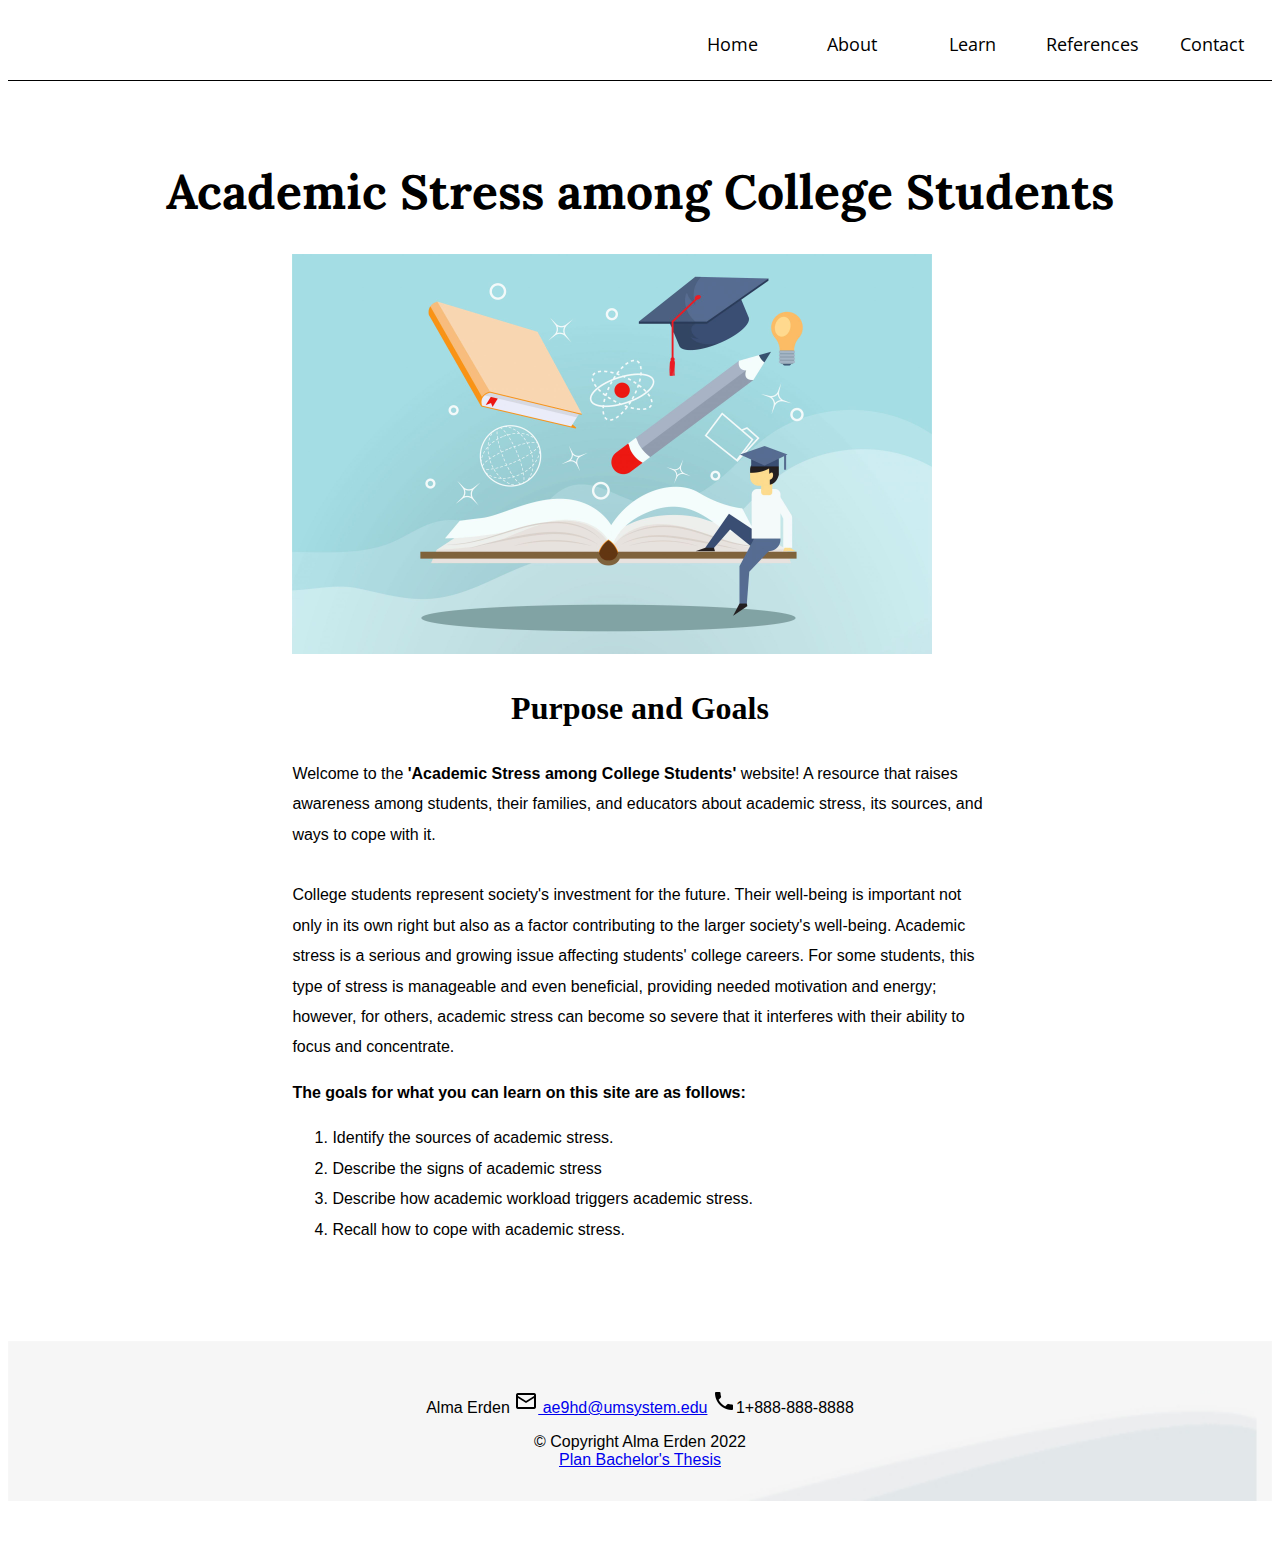
<file: islt_7355/index.html>
<!DOCTYPE html>
<html lang="en-US">
<head>
<!--Title: Home Page
Author: Alma Erden
School: University of Missouri
Developed: 3 July 2022
Use: This is the index.html page for the Educational website 
I am developing as the final project of the IS_LT 7355 Web design & Development course.
Tested: 3 July 2022; Passed on Chrome and Edge
Validation: No issues were found on the validators-->

        <link rel="stylesheet"  type="text/css" href="style.css">
        <link rel="stylesheet"   type="text/css"  href="nav.css">
        <meta name="viewport" content="width=device-width, initial-scale=1.0">
        <meta charset="utf-8">

    <!--Favicon-->
<link rel="shortcut icon" type="image/x-icon" href="favicon.ico">
<!--Font Family-->
<link rel="preconnect" href="https://fonts.googleapis.com">
<link rel="preconnect"  type="text/css" href="https://fonts.gstatic.com" crossorigin>
<link
 href="https://fonts.googleapis.com/css2?family=Lora:ital,wght@0,500;0,600;0,700;1,400;1,500&family=Open+Sans:ital,wght@0,300;0,400;0,800;1,300;1,400&display=swap"
        rel="stylesheet">
<link
    href="https://fonts.googleapis.com/css2?family=Lato:ital,wght@0,100;0,300;0,400;1,100;1,300;1,900&display=swap"
        rel="stylesheet">

<title>Home</title>


</head>
<body>
    <div id="navwrap">
        <nav id="navcontainer">
            <label id="hamburger">&#9776;</label>
            <ul>
                <li class="active"> <a href="index.html">Home</a></li>
                <li> <a href="about.html">About</a></li>
                <li> <a href="learn.html">Learn</a>
                    <ul class="mobilehide">
                        <li><a href="#learn1">Signs</a><li>
                        <li><a href="#learn2">Sources</a></li>
                        <li><a href="#learn3">Coping</a></li>
                    </ul>
                </li>
                <li> <a href="references.html">References</a></li>
                <li> <a href="contact.html">Contact</a></li>
            </ul>
        </nav>
        </div>
            

    <header id="homeheader">
        <h1>Academic Stress among College Students</h1>
    </header>

    <main >
    <div id="homemain">

        <div class="homecontent">
            <img class="purposeimage" src="purpose.jpg" width="92%" height="auto" alt="Purpose image">

        <h3 class="purposeheading3">Purpose and Goals</h3>
        <p id="welcomeparagraph">Welcome to the <strong>'Academic Stress among College Students' </strong>website!
            A resource that raises awareness among students, their families, and educators
            about academic stress, its sources, and ways to cope with it.
            <br>
            <br> 
            College students represent society's investment for the future. Their well-being
            is important not only in its own right but also as a factor contributing
           to the larger society's well-being. Academic stress is a serious and growing issue
            affecting students' college careers. For some students, this type of stress is manageable
            and even beneficial, providing needed motivation and energy; however, for others,
            academic stress can become so severe that it interferes with their ability to focus
             and concentrate.</p>
        
        <h4 class="heading4goals">The goals for what you can learn on this site are as follows:</h4>
    
        <ol class="goalsol">
            <li>Identify the sources of academic stress.</li>
            <li>Describe the signs of academic stress</li>
            <li>Describe how academic workload triggers academic stress.</li>
            <li>Recall how to cope with academic stress.</li>
        </ol>
        </div>
    </div>
    </main>


    
 <footer>
     <div class="foot">
        <p> Alma Erden <img src="images/email-icon.png" alt="email icon" id="emailicon"><a href="emailto:ae9hd@umsytem.edu">  ae9hd@umsystem.edu</a>   
            <img src="images/phone-icon.png" alt="images/phone-icon" id="phone">1+888-888-8888 </p></div>
    
            <div>&copy;  Copyright Alma Erden 2022</div>   
            
            <a href='https://bachelorthesiswritingservice.com/'>Plan Bachelor's Thesis</a> <script type='text/javascript' src='https://www.freevisitorcounters.com/auth.php?id=80b8dd6a3fcb7092d4dfb1fd28cb9836e1385ad9'></script>
            <script type="text/javascript" src="https://www.freevisitorcounters.com/en/home/counter/956010/t/5"></script> 
 </footer>
</body>
</html>
</file>
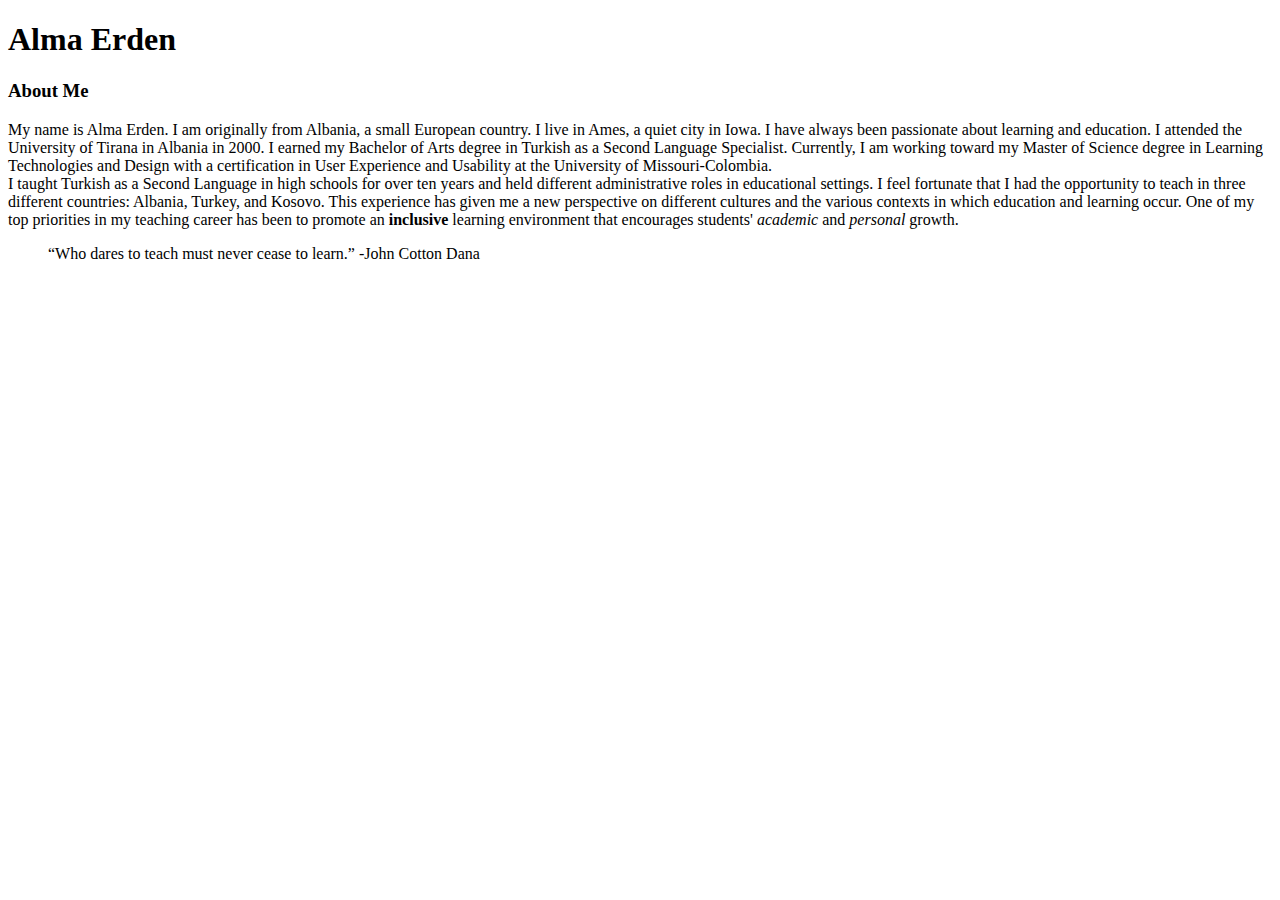
<file: islt_7355/about.codding buddies.html>
<!DOCTYPE html>

<html lang="en-US">
<head>
    <!--Title: About Me Page
        Use: Adding text to About page
        Author: Alma Erden
        School: University of Missouri
        Developed: 14 June 2022
        Tested: 14 June 2022; Passed on Chrome and Edge
        Validation: No issues were found on the validator-->
               <meta charset="utf-8">
               <title>Adding Text To About Page</title>
</head>
<body>
    <!--Codding Buddies Comment 
    Hello everyone! This course is my first attempt at learning to code.
    This semester, I am excited to learn and practice coding with all of you!
    This is the HTML code for the About Me page. I would appreciate any comments.-->
    <h1>Alma Erden</h1>
    <h3>About Me</h3>
    <p>My name is Alma Erden. I am originally from Albania, a small European country. I live in Ames, a quiet city in Iowa. 
    I have always been passionate about learning and education. I attended the University of Tirana in Albania in 2000. I earned my Bachelor of Arts degree in Turkish as a Second Language Specialist. Currently, I am working toward my Master of Science degree in Learning Technologies and Design with a certification in User Experience and Usability at the University of Missouri-Colombia.
    <br/> I taught Turkish as a Second Language in high schools for over ten years and held different administrative roles in educational settings. I feel fortunate that I had the opportunity to teach in three different countries: Albania, Turkey, and Kosovo. This experience has given me a new perspective on different cultures and the various contexts in which education and learning occur.
    One of my top priorities in my teaching career has been to promote an <strong>inclusive</strong> learning  environment that encourages students' <em>academic</em> and <em>personal</em> growth.</p>
    <blockquote>“Who dares to teach must never cease to learn.” -John Cotton Dana</blockquote>
</body>
</html>
</file>
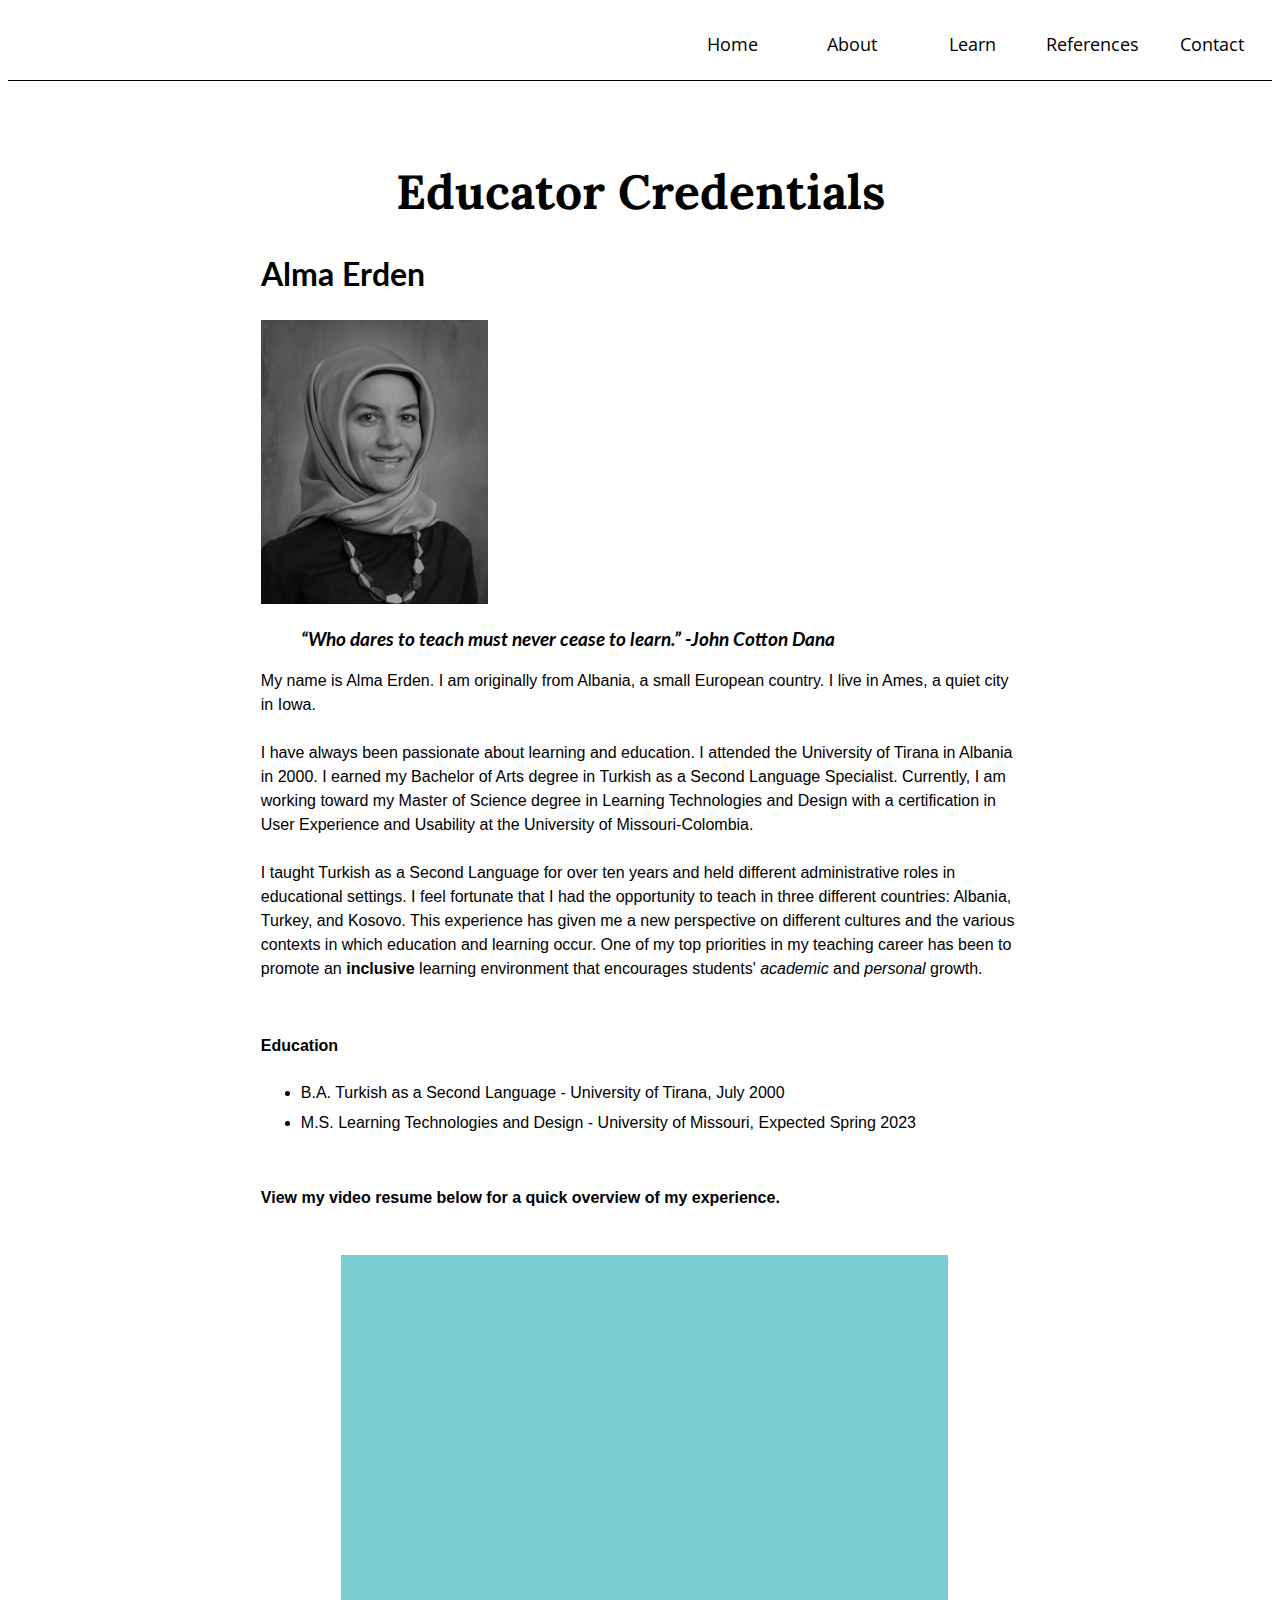
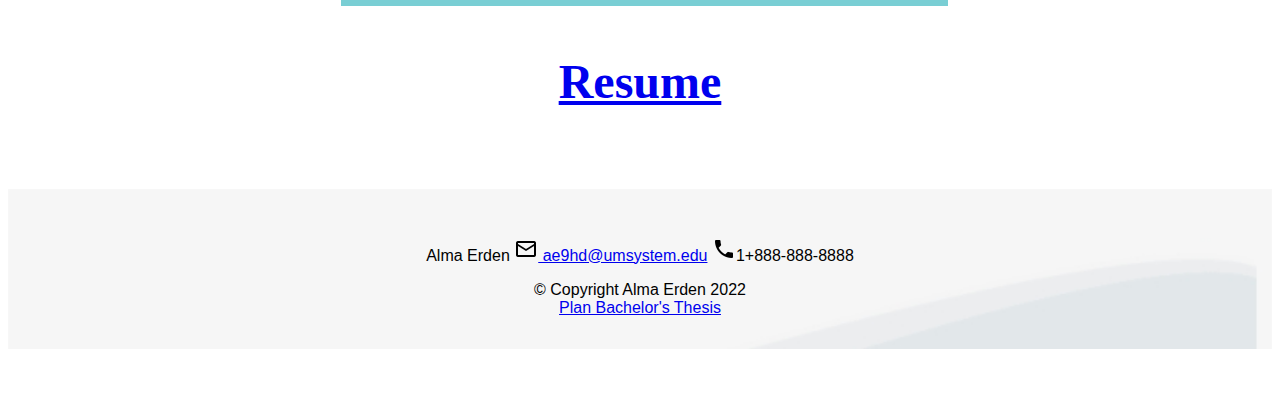
<file: islt_7355/about.html>
<!DOCTYPE html>
<html lang="en-US">
<head>
<!--Title: About Page
Author: Alma Erden
School: University of Missouri
Developed: 3 July 2022
Use:  This is the about.html page for the Educational website 
I am developing as the final project of the IS_LT 7355 Web design & Development course.
Tested: 3 July 2022; Passed on Chrome and Edge
Validation: No issues were found on the validators-->


<link rel="stylesheet" type="text/css" href="style.css">
<link rel="stylesheet" type="text/css" href="nav.css">
<meta name="viewport" content="width=device-width, initial-scale=1.0">
<meta charset="utf-8">

<!--Favicon-->
<link rel="shortcut icon" type="image/x-icon" href="favicon.ico">

<!--Font Family-->
<link rel="preconnect" href="https://fonts.googleapis.com">
<link rel="preconnect"  type="text/css" href="https://fonts.gstatic.com" crossorigin>
<link
 href="https://fonts.googleapis.com/css2?family=Lora:ital,wght@0,500;0,600;0,700;1,400;1,500&family=Open+Sans:ital,wght@0,300;0,400;0,800;1,300;1,400&display=swap"
        rel="stylesheet">
<link
    href="https://fonts.googleapis.com/css2?family=Lato:ital,wght@0,100;0,300;0,400;1,100;1,300;1,900&display=swap"
        rel="stylesheet">


<title>About</title>


</head>
<body id="aboutbody">
    <div id="navwrap">
        <nav id="navcontainer">
            <label id="hamburger">&#9776;</label>
            <ul>
                <li class="active"> <a href="index.html">Home</a></li>
                <li> <a href="about.html">About</a></li>
                <li> <a href="learn.html">Learn</a>
                    <ul class="mobilehide">
                        <li><a href="#learn1">Signs</a><li>
                        <li><a href="#learn2">Sources</a></li>
                        <li><a href="#learn3">Coping</a></li>
                    </ul>
                </li>
                <li> <a href="references.html">References</a></li>
                <li> <a href="contact.html">Contact</a></li>
            </ul>
        </nav>
        </div>
    <header id="authorheader">
        <h1>Educator Credentials</h1>
    </header>
    <main>
        <div id="aboutmain">
            <div class="authorprofile">
                    <h2 class="authorname-heading2">Alma Erden</h2>
                    
                    <img class="profilepicture" src="ProfilePicture.jpg" width="70%" height="auto" alt="Profile Picture">
                    
                    <blockquote><em> “Who dares to teach must never cease to learn.” 
                        -John Cotton Dana </em> </blockquote>
            </div>

            
            <div class="authorinfo">
             <p class="justify">My name is Alma Erden. I am originally from Albania, a small European
             country. I live in Ames, a quiet city in Iowa.
            <br>
            <br>
            I have always been passionate about learning and education. I attended
         the University of Tirana in Albania in 2000. I earned my Bachelor of Arts
         degree in Turkish as a Second Language Specialist. Currently, I am working
         toward my Master of Science degree in Learning Technologies and Design with
         a certification in User Experience and Usability at the University of Missouri-Colombia.
            <br>
            <br>
         I taught Turkish as a Second Language for over ten years and held
        different administrative roles in educational settings. I feel fortunate that I had
        the opportunity to teach in three different countries: Albania, Turkey, and Kosovo.
        This experience has given me a new perspective on different cultures and the various
        contexts in which education and learning occur. One of my top priorities in my
         teaching career has been to promote an <strong>inclusive</strong> learning  environment
          that encourages students' <em>academic</em> and <em>personal</em> growth.</p>  
        </div><br>
        <div class="print-education">
            <p><strong>Education</strong></p>
            <ul>
                <li>B.A. Turkish as a Second Language - University of Tirana, July 2000</li>
                <li>M.S. Learning Technologies and Design - University of Missouri, Expected Spring 2023</li>
                
            </ul>
        </div><br>
        <p><strong>View my video resume below for a quick overview of my experience.</strong></p>

            <div class="videoresume">
                
                <iframe  class="video" width="560" height="315" 
                src="https://www.youtube.com/embed/XJs-CHZDUAw" title="YouTube video player" 
                frameborder="0" allow="accelerometer; autoplay; clipboard-write; encrypted-media; gyroscope; picture-in-picture" allowfullscreen></iframe>

            </div>
       

        <div class="author-resume">
                <a href="Erden-Resume.pdf">Resume</a>
        </div>
        </div>
    </main>

 <footer class="aboutfoot">
    <div><p> Alma Erden <img src="images/email-icon.png" alt="email icon" id="emailicon"><a href="emailto:ae9hd@umsytem.edu">  ae9hd@umsystem.edu</a>   
        <img src="images/phone-icon.png" alt="phone icon" id="phone">1+888-888-8888 </p></div>

        <div>&copy;  Copyright Alma Erden 2022</div>   
        <a href='https://bachelorthesiswritingservice.com/'>Plan Bachelor's Thesis</a> <script type='text/javascript' src='https://www.freevisitorcounters.com/auth.php?id=80b8dd6a3fcb7092d4dfb1fd28cb9836e1385ad9'></script>
        <script type="text/javascript" src="https://www.freevisitorcounters.com/en/home/counter/956010/t/5"></script>        
 </footer>
</body>
</html>
</file>
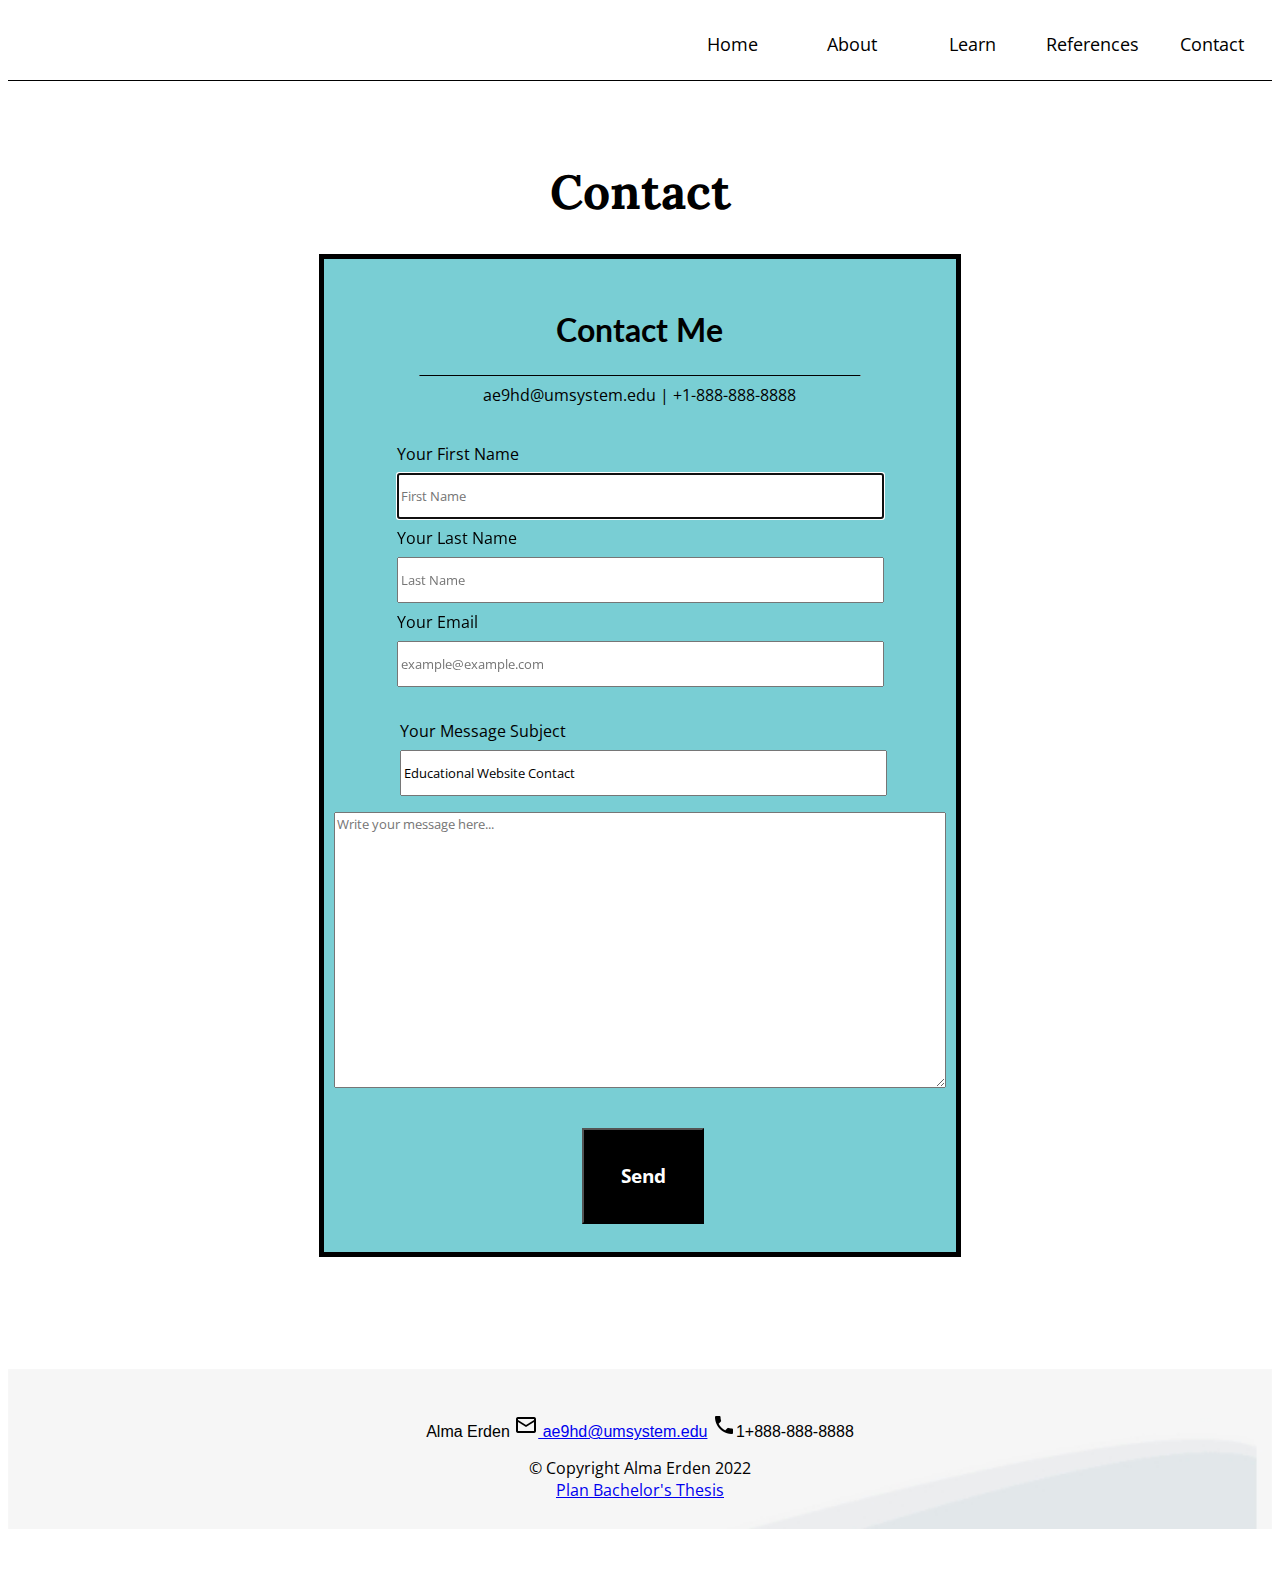
<file: islt_7355/contact.html>
<!DOCTYPE html>
<html lang="en-US">
<head>
    <meta charset="utf-8">
    <link rel="stylesheet" type="text/css" href="style.css">
    <link rel="stylesheet"   type="text/css" href="nav.css">
    <meta name="viewport" content="width=device-width, initial-scale=1.0">
    
<!--favicon -->
<link rel="shortcut icon" type="image/x-icon" href="favicon.ico">

<!--Font Family-->
<link rel="preconnect" href="https://fonts.googleapis.com">
<link rel="preconnect"  type="text/css" href="https://fonts.gstatic.com" crossorigin>
<link
 href="https://fonts.googleapis.com/css2?family=Lora:ital,wght@0,500;0,600;0,700;1,400;1,500&family=Open+Sans:ital,wght@0,300;0,400;0,800;1,300;1,400&display=swap"
        rel="stylesheet">
<link
    href="https://fonts.googleapis.com/css2?family=Lato:ital,wght@0,100;0,300;0,400;1,100;1,300;1,900&display=swap"
        rel="stylesheet">

<style>
footer{background-image: url("images/footer-image.png");
background-size: cover;
font-family: 'Open Sans', sans-serif;
}
</style>
<title>Contact</title>
</head>

<body>
    <div id="navwrap">
        
        <nav id="navcontainer">
            <label id="hamburger">&#9776;</label>
            <ul>
                <li class="active"> <a href="index.html">Home</a></li>
                <li> <a href="about.html">About</a></li>
                <li> <a href="learn.html">Learn</a>
                    <ul class="mobilehide">
                        <li><a href="#learn1">Signs</a><li>
                        <li><a href="#learn2">Sources</a></li>
                        <li><a href="#learn3">Coping</a></li>
                    </ul>
                </li>
                <li> <a href="references.html">References</a></li>
                <li> <a href="contact.html">Contact</a></li>
            </ul>
        </nav>
        
        </div>
    <header id="contact-header">
        <h1>Contact</h1>
    </header>
    
    <main class="contact-form">
        <form action="mailto:ae9hd@umsystem.edu?Subject=AE%20Website%20Contact%20" method="POST" enctype="text/plain">
            <div class="form-content-container">
                <div class="form-header">
                    <h2>Contact Me</h2>
                    <hr>
                    ae9hd@umsystem.edu |
                    +1-888-888-8888
                </div>
                <div class="form-user-info">
                    <div class=" form-text input-name">
                        <label for="first-name">Your First Name</label>
                        <input type="text" id="first-name" placeholder="First Name" name="name" required autofocus>
                    </div>

                    <div class="form-text">
                        <label for="last-name">Your Last Name</label>
                        <input type="text" id="last-name" placeholder="Last Name" name="name" required>
                    </div>
                    <div class="form-text">
                        <label for="email">Your Email</label> <input type="email" id="email"
                            placeholder="example@example.com" name="email" value="" required>
                    </div>
                </div>
                <div class="form-user-message-area">
                    <div class="form-text">
                        <label for="subject">Your Message Subject</label> <input type="text" id="subject"
                            value="Educational Website Contact" name="subject" required>
                    </div>

                    <textarea name="message" rows="15" cols="47" class="form-control form-message "
                        placeholder="Write your message here..." required></textarea>
                      
                   <div class="button-center"> <button type="submit" class="contact-btn btn" name="button">Send</button></div>
                </div>
            </div>
        </form>

    </main>
        
    <footer>
        <div class="foot">
          <p> Alma Erden <img src="images/email-icon.png" alt="email icon" id="emailicon"><a href="emailto:ae9hd@umsytem.edu">  ae9hd@umsystem.edu</a>   
        <img src="images/phone-icon.png" alt="images/phone-icon" id="phone">1+888-888-8888 </p></div>

        <div>&copy;  Copyright Alma Erden 2022</div>  
        <a href='https://bachelorthesiswritingservice.com/'>Plan Bachelor's Thesis</a> <script type='text/javascript' src='https://www.freevisitorcounters.com/auth.php?id=80b8dd6a3fcb7092d4dfb1fd28cb9836e1385ad9'></script>
        <script type="text/javascript" src="https://www.freevisitorcounters.com/en/home/counter/956010/t/5"></script>            
    </footer>

</body>
</html>
</file>
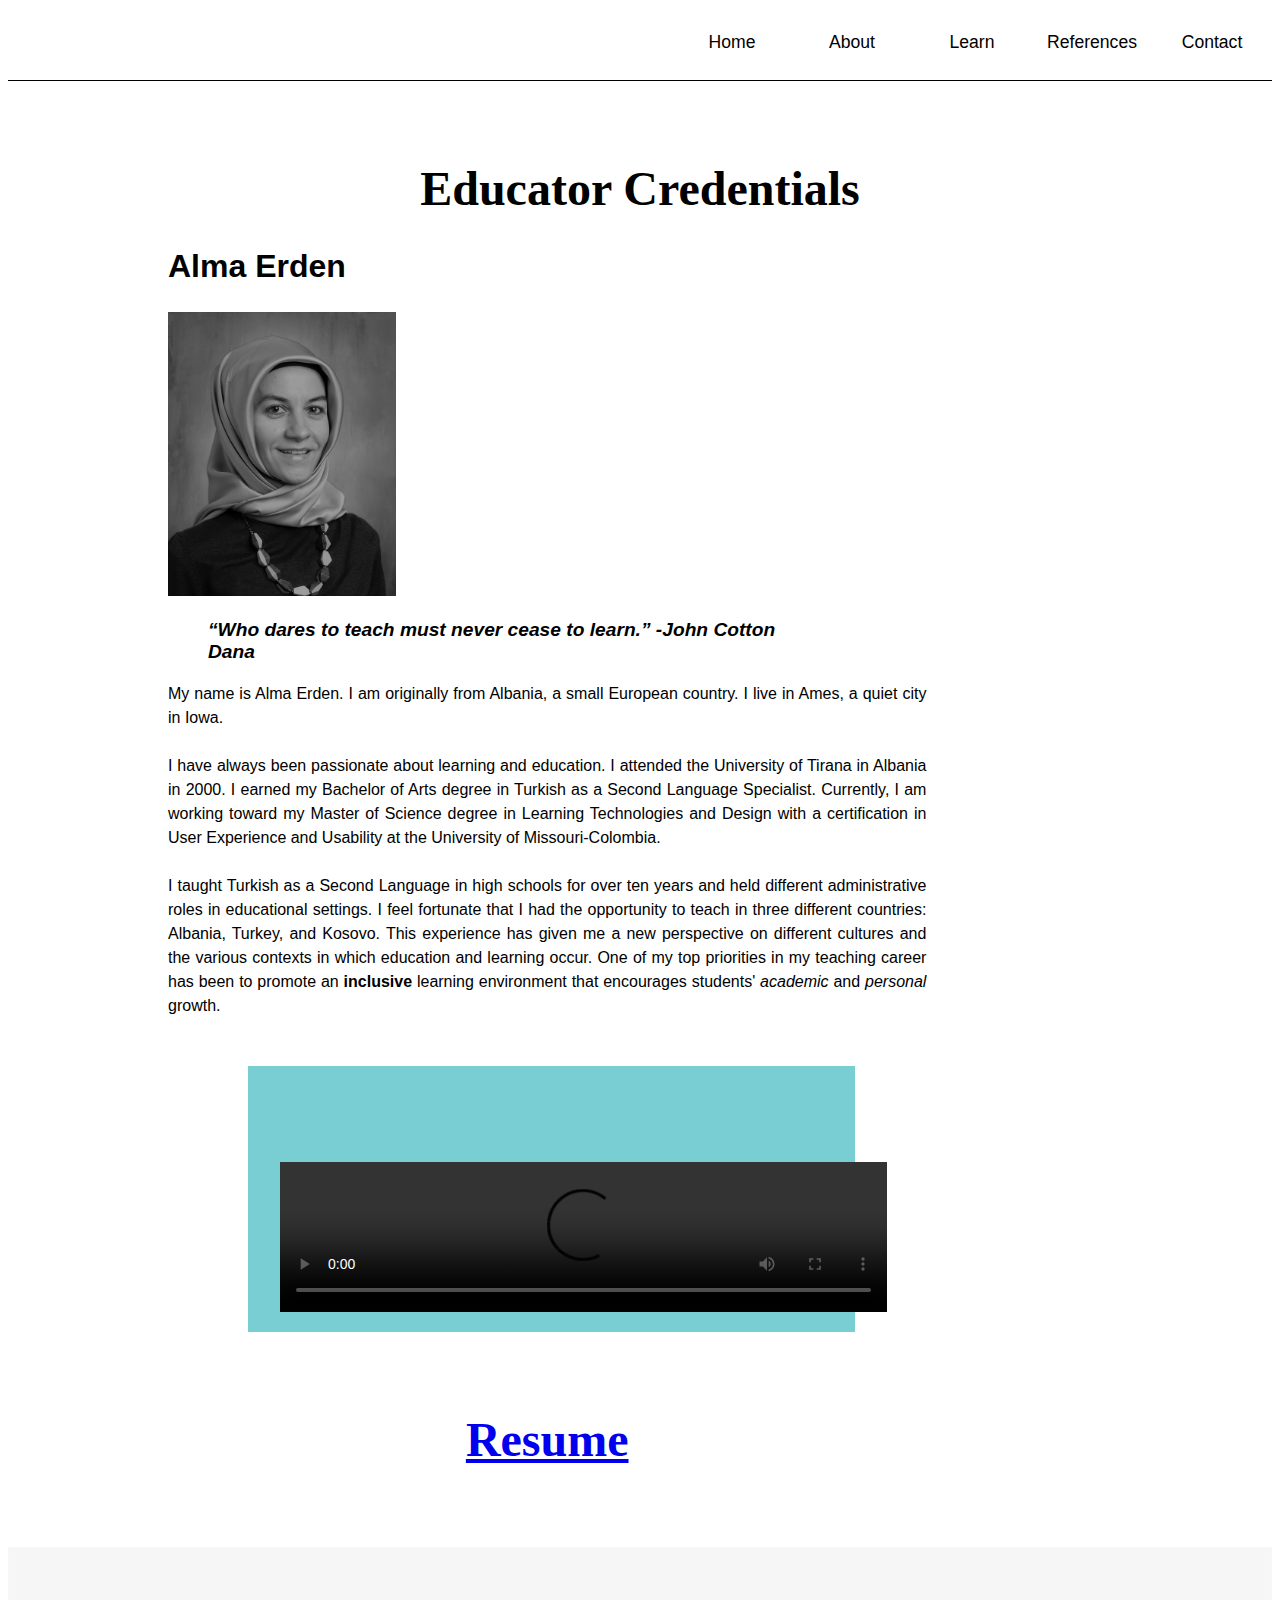
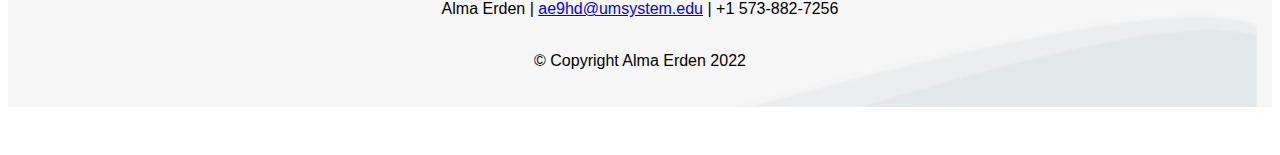
<file: islt_7355/copy-about.html>
<!DOCTYPE html>
<html lang="en-US">
<head>
<!--Title: About Page
Author: Alma Erden
School: University of Missouri
Developed: 3 July 2022
Use:  This is the about.html page for the Educational website 
I am developing as the final project of the IS_LT 7355 Web design & Development course.
Tested: 3 July 2022; Passed on Chrome and Edge
Validation: No issues were found on the validators-->


<link rel="stylesheet"  href="style.css">
<link rel="stylesheet" href="nav.css">
<meta charset="utf-8">

<title>About Page</title>

<style>

video {
 width: 100%;
height: auto; 
padding: 5rem 0 0 2rem;  }

#aboutmain{margin:0 10rem;}    
.aboutbody {display:grid;
    grid-template-rows:  10% 10% 30% 20% 20% 10%;
    grid-template-columns: 45% 55% ;
     height: fit-content;}

.aboutnav{grid-row:1 /span1;
grid-column: 1/ span2;}

.authorheader{ grid-row:2/span1;
grid-column: 1/span2;}

.authorprofile {grid-row: 3/ span1;
grid-column: 1/span1;}

.authorinfo{ grid-row:3/span1;
grid-column: 2/span1;
}

.videoresume {grid-row: 4/span1;
grid-column:1/span2;

}

.author-resume{grid-row: 5/span 1;
grid-column: 1/span2;
font-size: 3rem;
font-weight: bold;
text-align: center;
margin-bottom: 5rem;
margin-top:5rem ;
}

.aboutfoot{grid-row: 6/span1;} 

blockquote{
    font-size: 1.2rem;}

.authorprofile>h2{
    font-size: 2rem;}

.justify{ 
    text-align: justify;
    text-justify: distribute;
    line-height: 1.5rem;
}


blockquote{padding-right: 5rem;}

.justify{ font-family: 'Open-Sans', sans-serif;}


</style>
</head>
<body id="aboutbody">
    <nav class="aboutnav">
        <ul>
            <li> <a href="index.html">Home</a></li>
            <li> <a href="about.html">About</a></li>
            <li> <a href="#learn.html">Learn</a>
            <ul>
                <li><a href="">Link 1</a><li>
                <li><a href="">Link 2</a></li>
                <li><a href="">Link 3</a></li>
            </ul>
            </li>
            <li> <a href="references.html">References</a></li>
            <li> <a href="#contact.html">Contact</a></li>
        </ul>
    </nav>
    <header id="authorheader">
        <h1>Educator Credentials</h1>
    </header>
    <main>
        <div id="aboutmain">
            <div class="authorprofile">
                    <h2>Alma Erden</h2>
                    
                    <img class="profilepicture" src="ProfilePicture.jpg" width="20%" height="auto" alt="Profile Picture">
                    
                    <blockquote><em> “Who dares to teach must never cease to learn.” 
                        -John Cotton Dana </em> </blockquote>
            </div>
            
            <div class="authorinfo">
             <p class="justify">My name is Alma Erden. I am originally from Albania, a small European
             country. I live in Ames, a quiet city in Iowa.
            <br>
            <br>
            I have always been passionate about learning and education. I attended
         the University of Tirana in Albania in 2000. I earned my Bachelor of Arts
         degree in Turkish as a Second Language Specialist. Currently, I am working
         toward my Master of Science degree in Learning Technologies and Design with
         a certification in User Experience and Usability at the University of Missouri-Colombia.
            <br>
            <br>
         I taught Turkish as a Second Language in high schools for over ten years and held
        different administrative roles in educational settings. I feel fortunate that I had
        the opportunity to teach in three different countries: Albania, Turkey, and Kosovo.
        This experience has given me a new perspective on different cultures and the various
        contexts in which education and learning occur. One of my top priorities in my
         teaching career has been to promote an <strong>inclusive</strong> learning  environment
          that encourages students' <em>academic</em> and <em>personal</em> growth.</p>  
        </div>
        
            <div class="videoresume">
                <video  controls>
                <source scr="Erden-Video-Resume.mp4" type="video/mp4"/>
                </video>
            </div>
       

        <div class="author-resume">
                <a href="Erden-Resume.pdf">Resume</a>
        </div>
        </div>
    </main>

 <footer class="aboutfoot">
    <div><p> Alma Erden  |  <a href="emailto:ae9hd@umsytem.edu">ae9hd@umsystem.edu</a>  |  +1 573-882-7256</p></div>
    <br>
      <div>&copy;  Copyright Alma Erden 2022</div>  
 </footer>
</body>
</html>
</file>
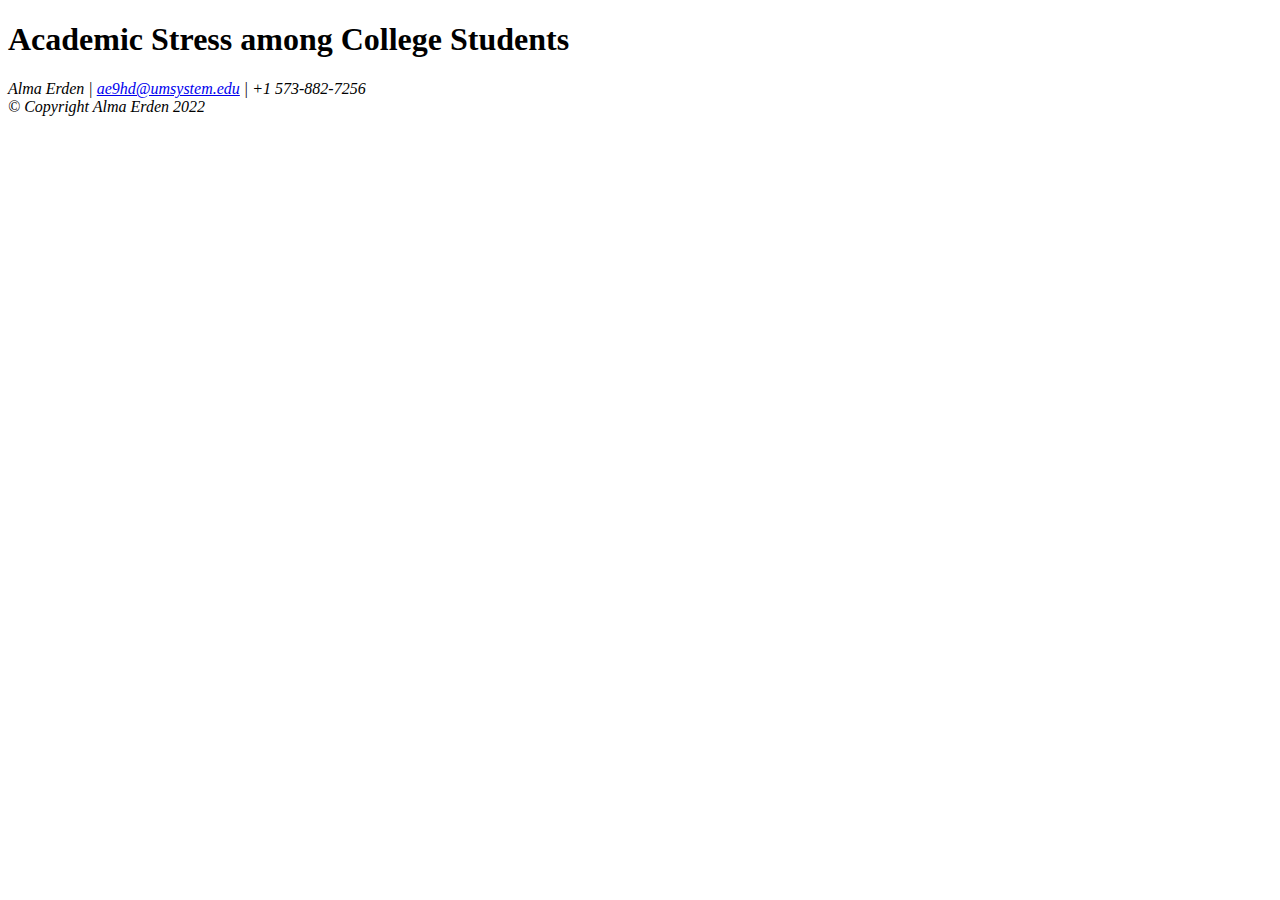
<file: islt_7355/Erden_Template.html>
<!DOCTYPE html>
<html lang="en-US">
<head>
               <meta charset="utf-8">
               <title>Template Page</title>
</head>
<body>
    <nav></nav>
    <header>
        <h1>Academic Stress among College Students</h1>
    </header>
    <main>
        
        
    </main>
        
 <footer>
    <address> Alma Erden  |  <a href="emailto:ae9hd@umsytem.edu">ae9hd@umsystem.edu</a>  |  +1 573-882-7256<br/>  
                     &copy;  Copyright Alma Erden 2022
    </address>
 </footer>

</body>
</html>
</file>
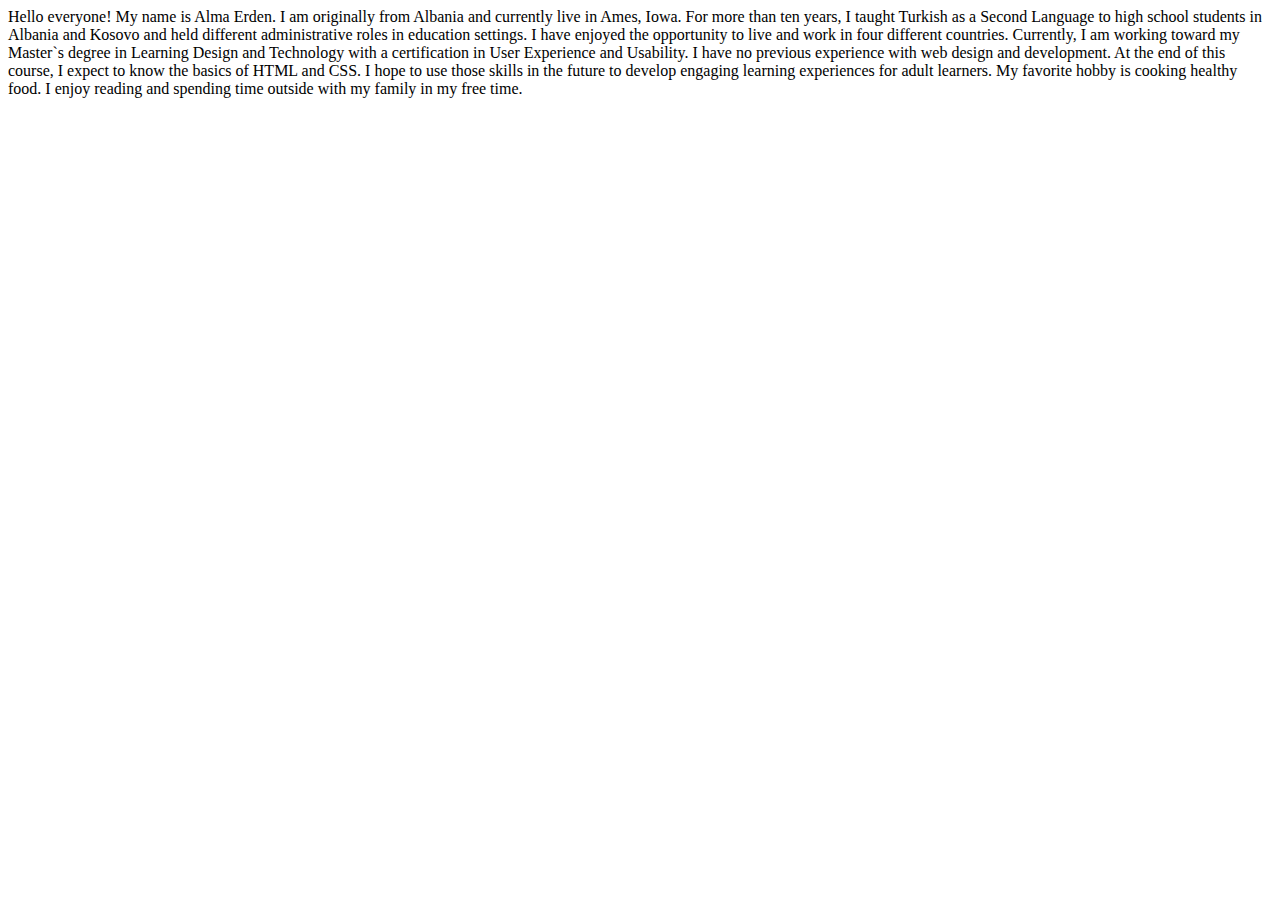
<file: islt_7355/introHTML_erden.html>
<!DOCTYPE html>
<html lang="en-US">
<head>
               <meta charset="utf-8">
               <title>Welcome to Alma Erden`s Website</title>
</head>
<body>

    Hello everyone! My name is Alma Erden. I am originally from Albania and currently live in Ames, Iowa. For more than ten years, I taught Turkish as a Second Language to high school students in Albania and Kosovo and held different administrative roles in education settings. I have enjoyed the opportunity to live and work in four different countries. Currently, I am working toward my Master`s degree in Learning Design and Technology with a certification in User Experience and Usability.
    I have no previous experience with web design and development. At the end of this course, I expect to know the basics of HTML and CSS. I hope to use those skills in the future to develop engaging learning experiences for adult learners. 
    My favorite hobby is cooking healthy food. I enjoy reading and spending time outside with my family in my free time.
    

</body>
</html>
</file>
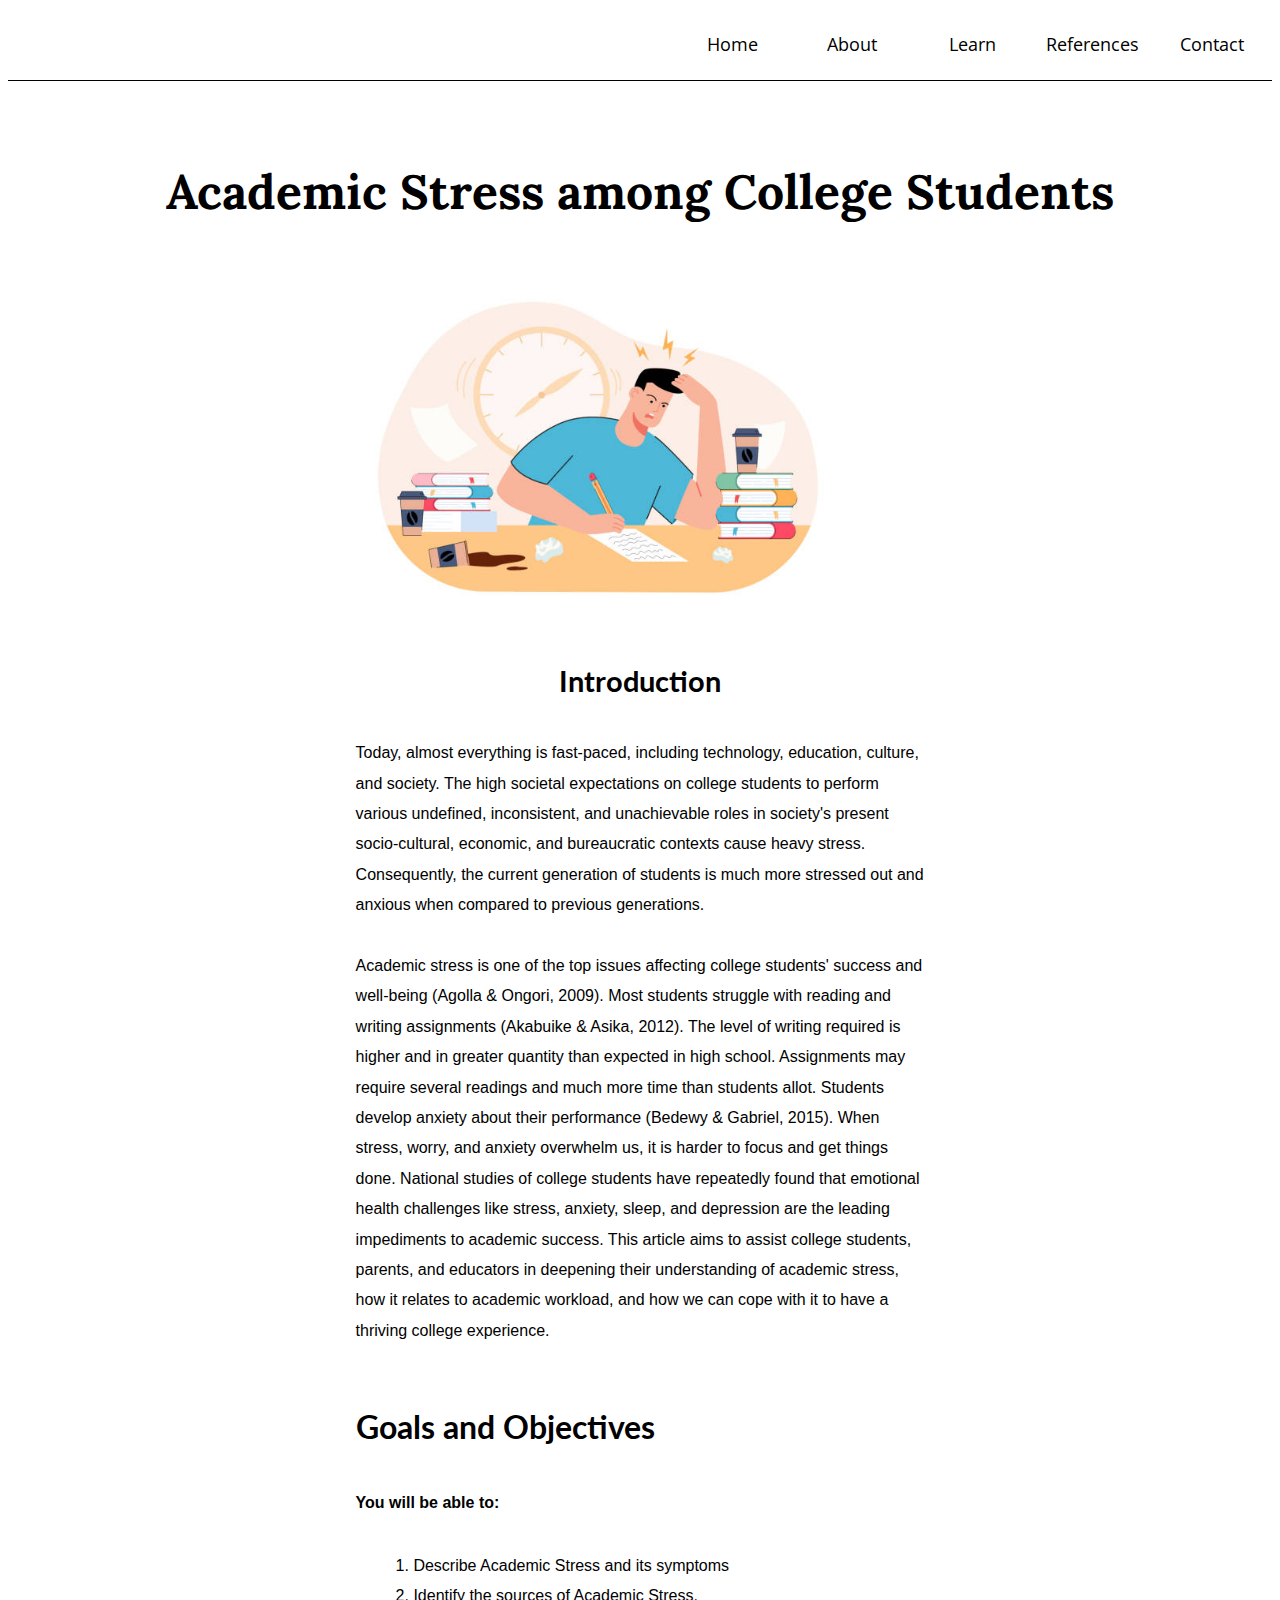
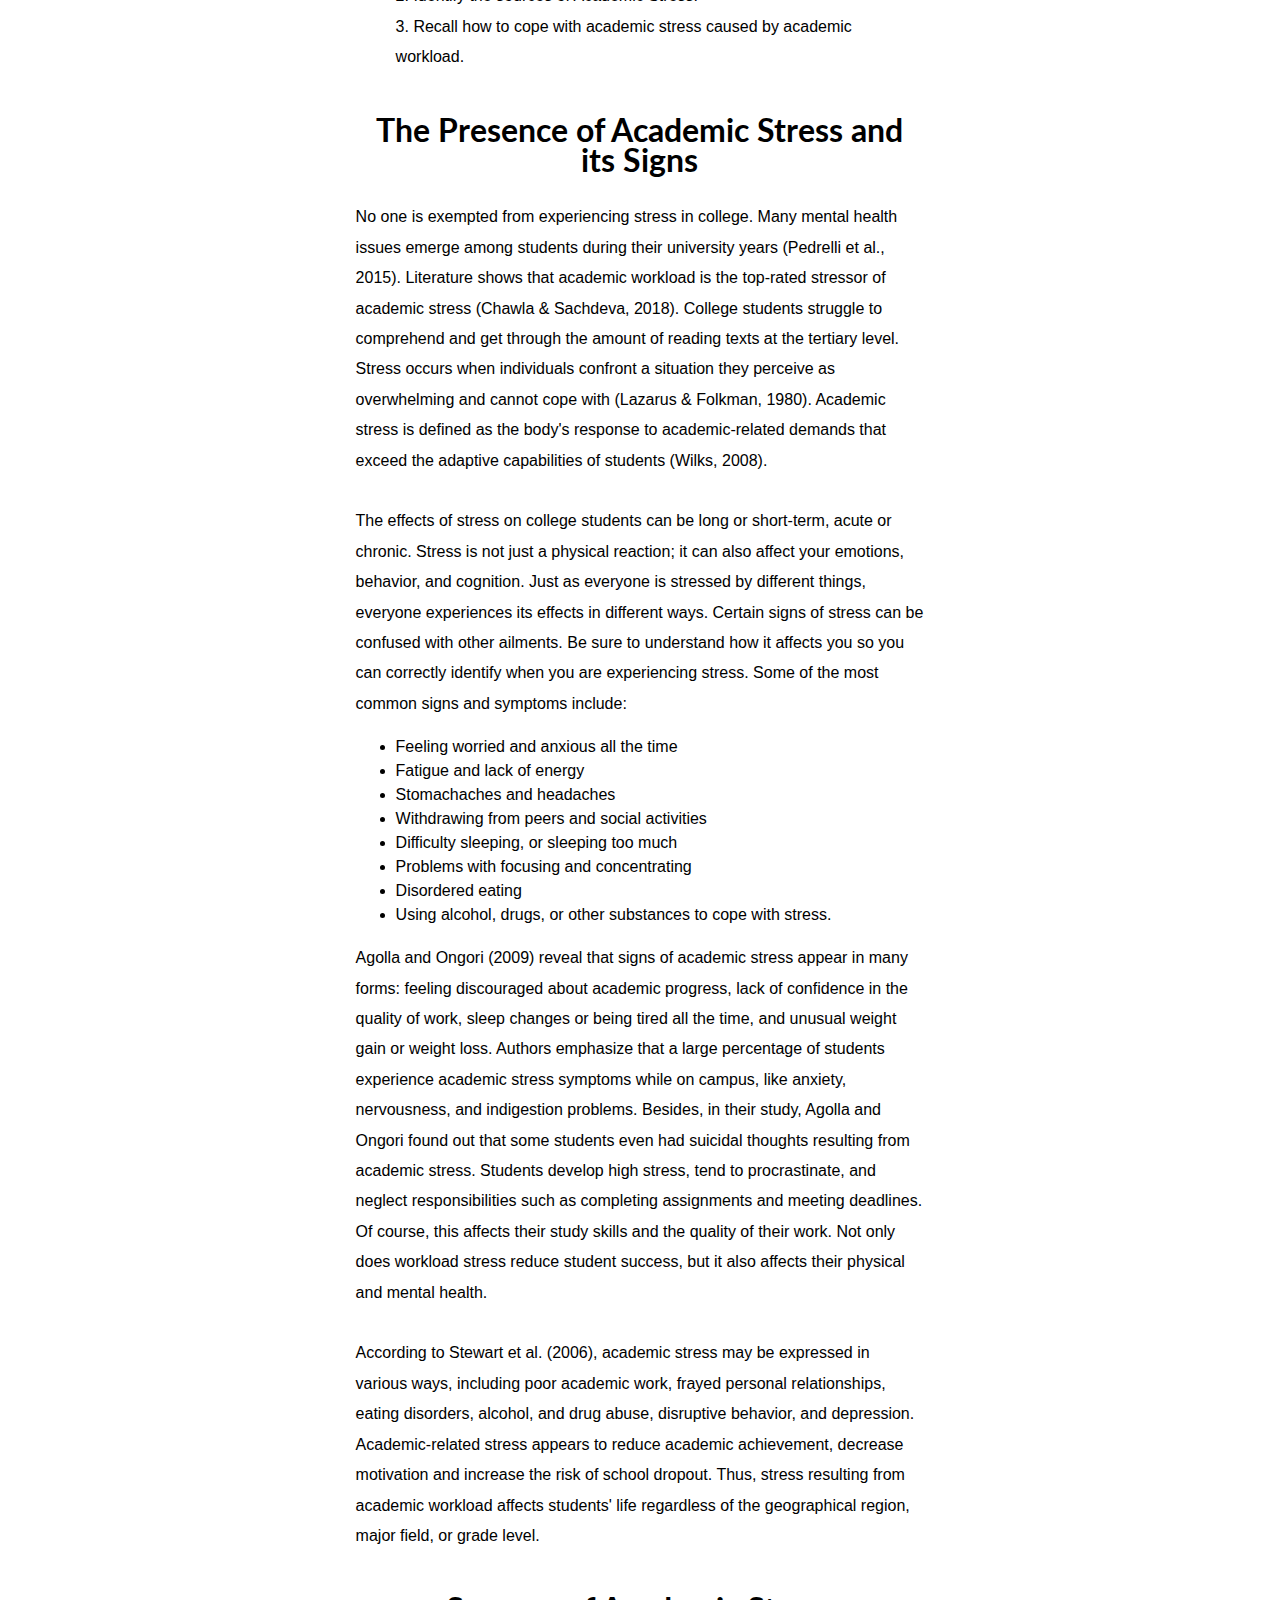
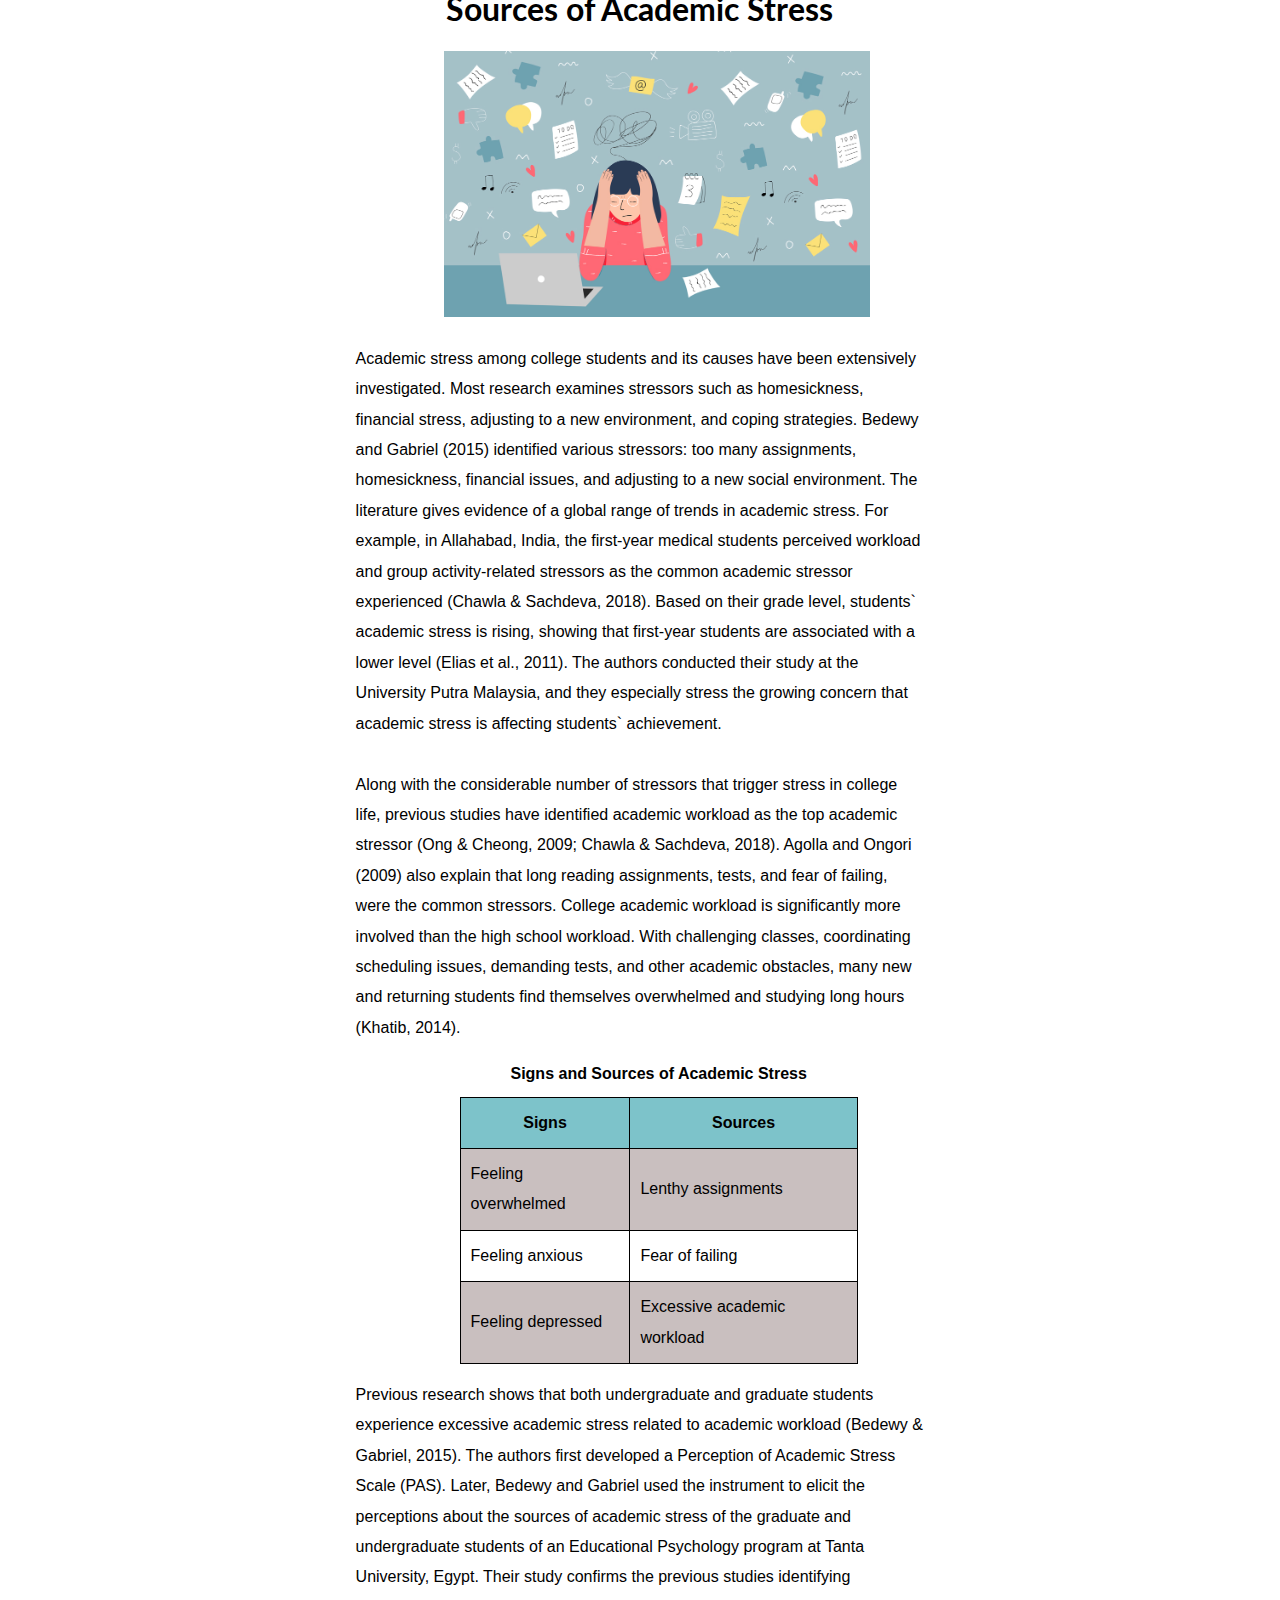
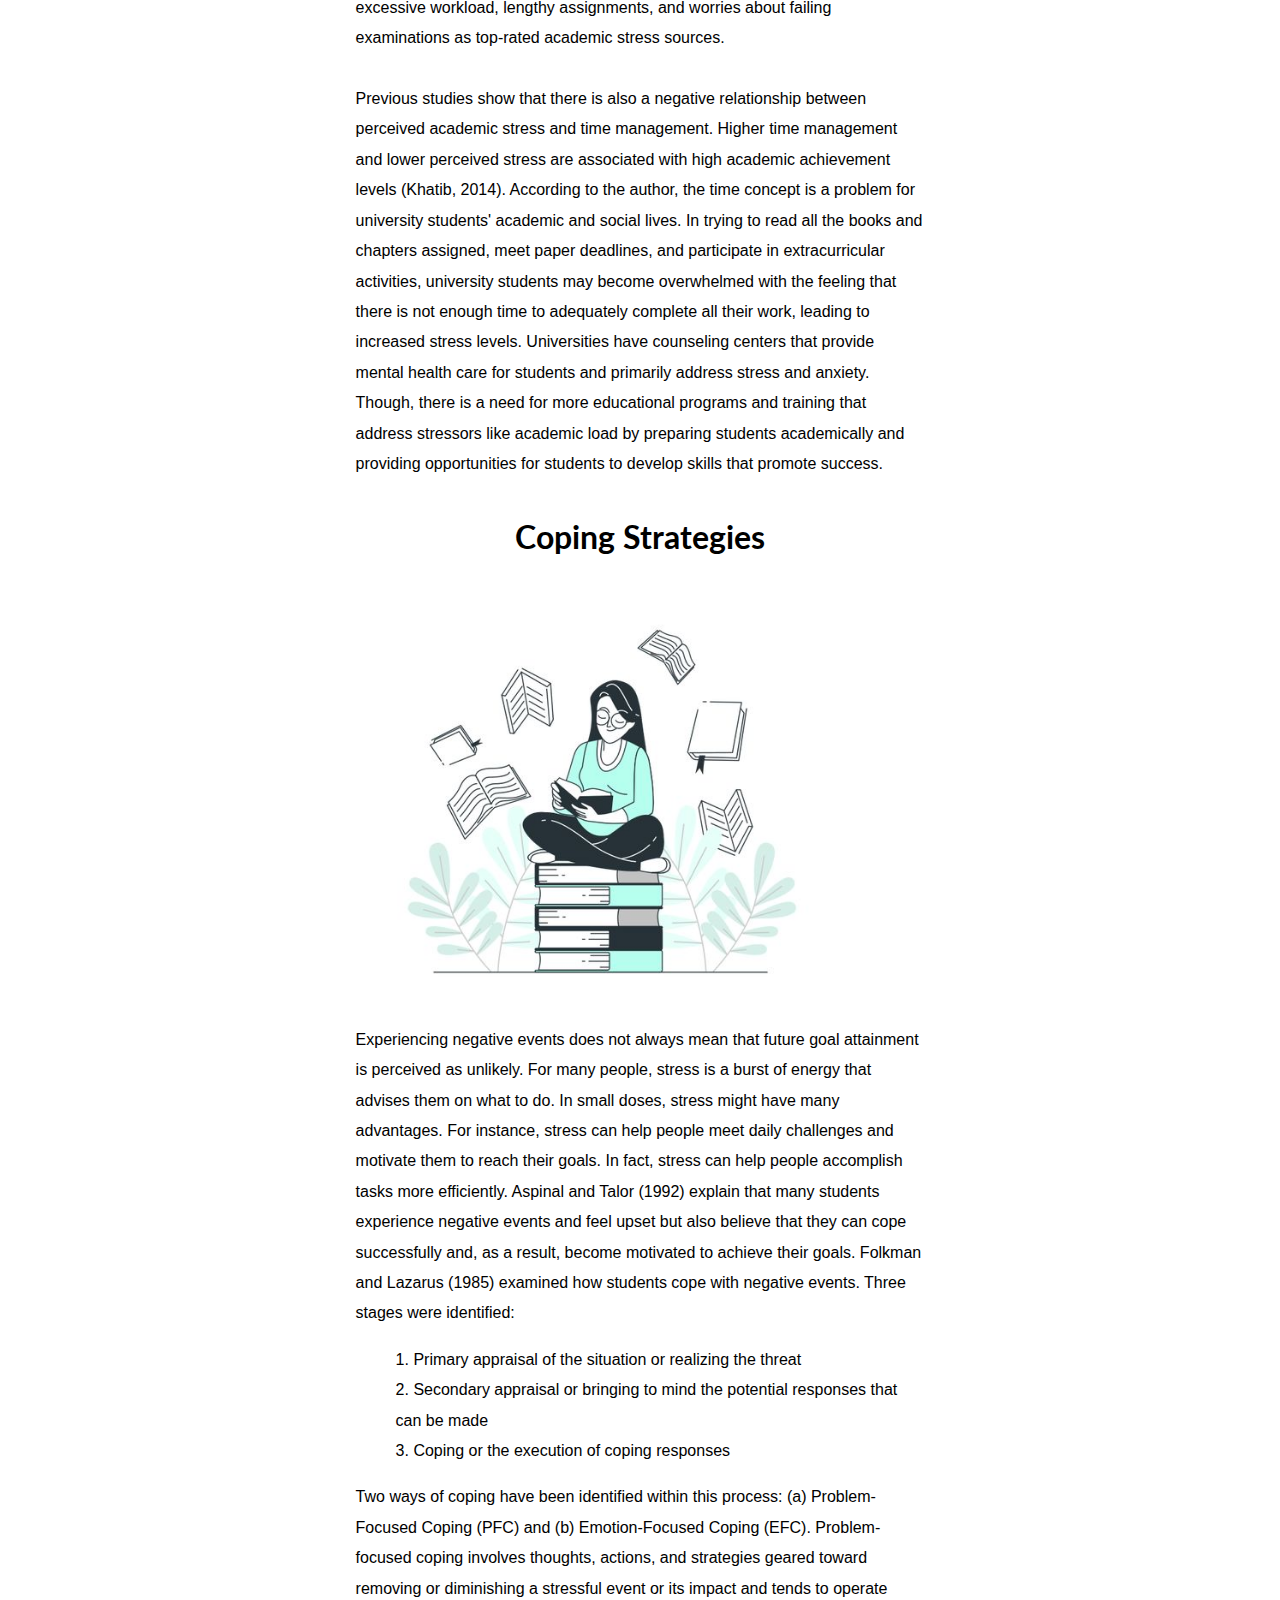
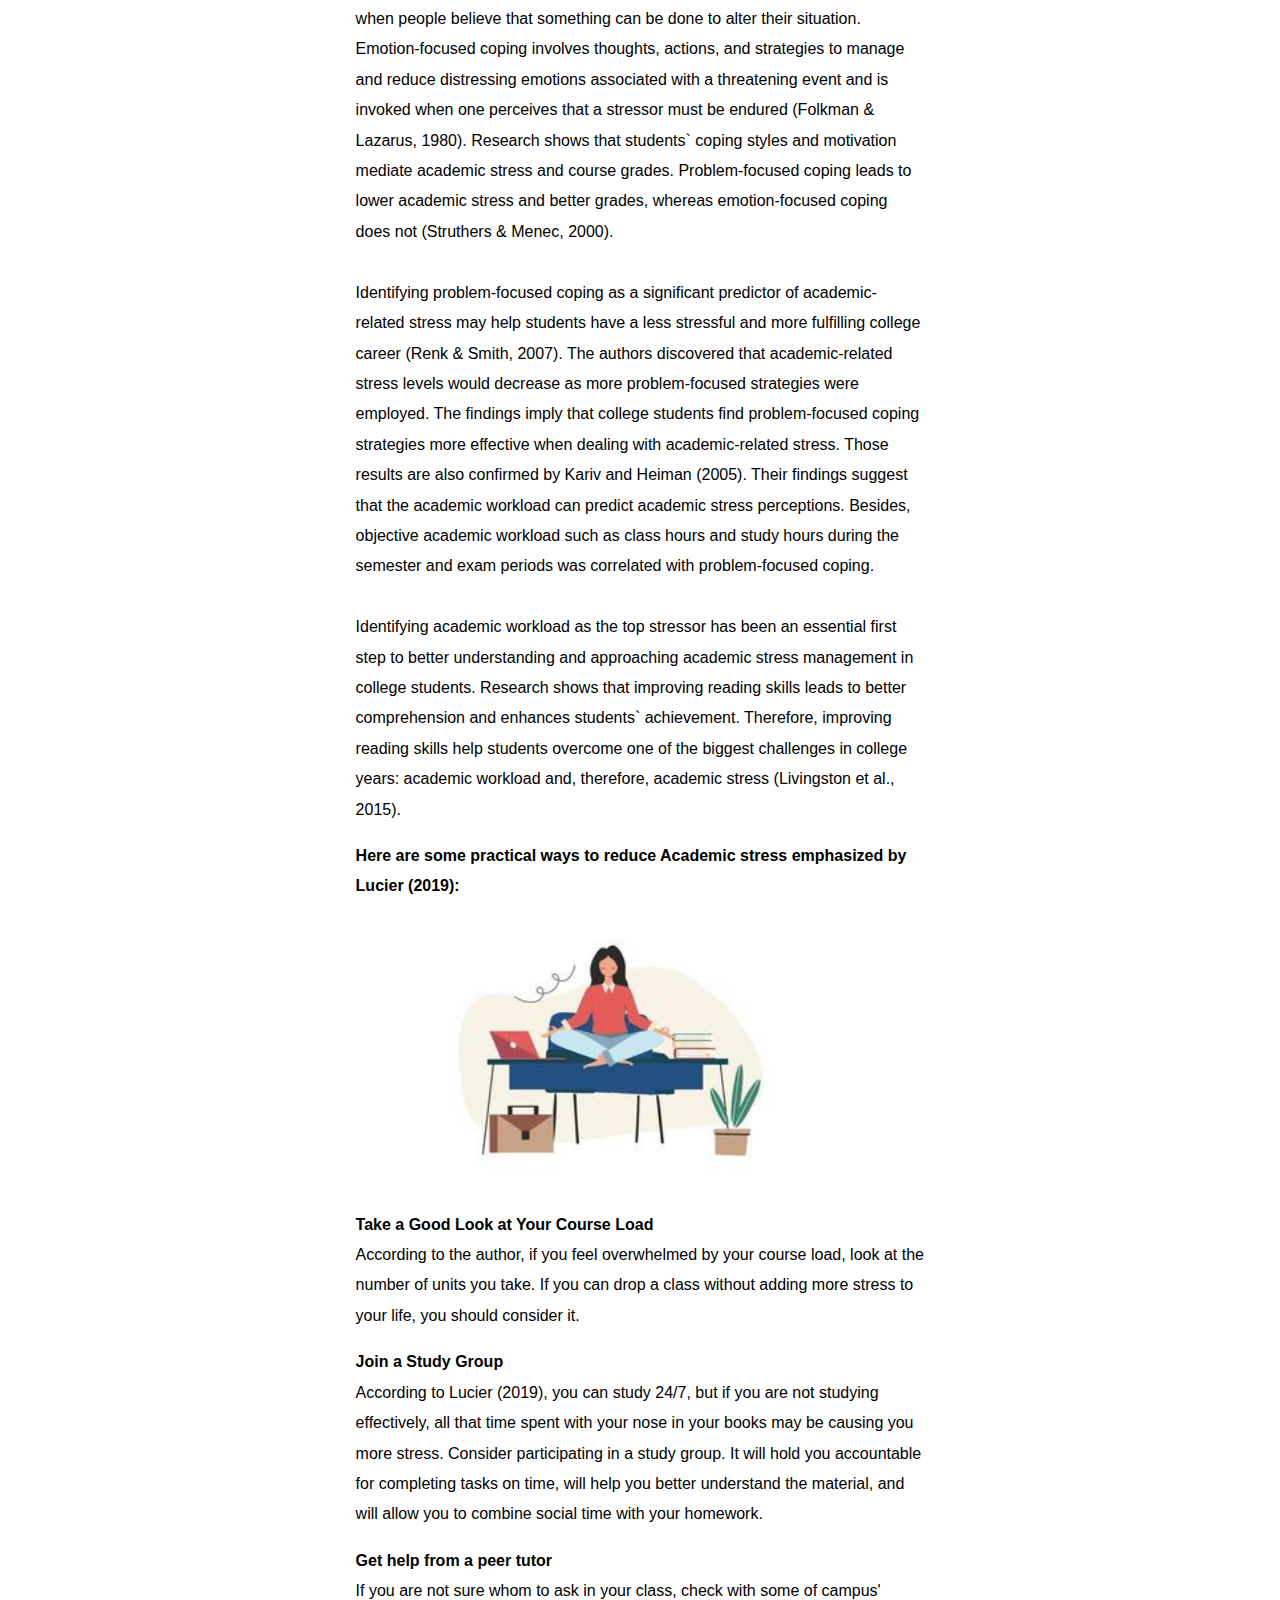
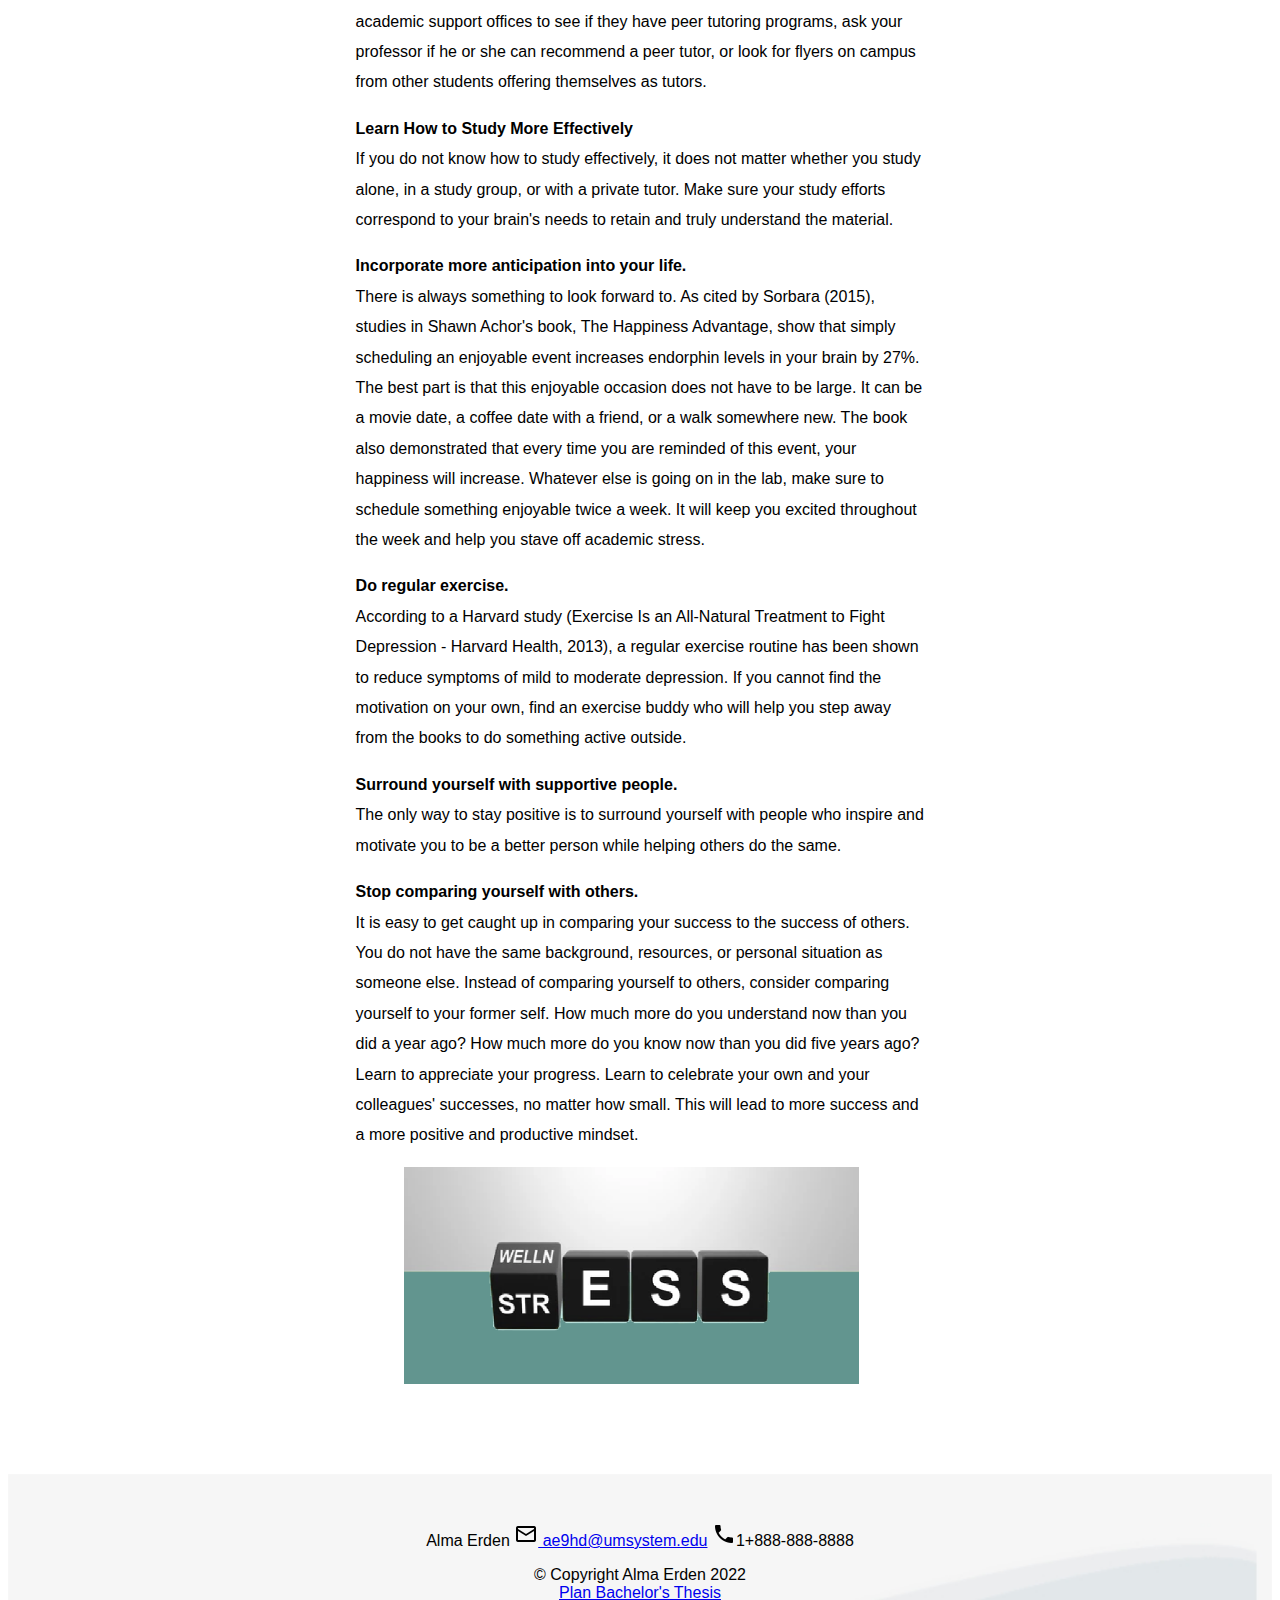
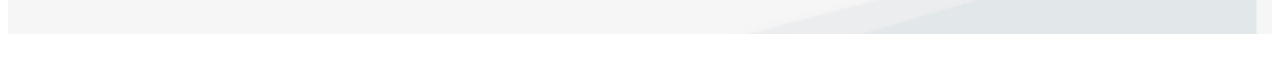
<file: islt_7355/learn.html>
<!DOCTYPE html>
<html lang="en-US">
<head>

        
<!--Title: Learn Page
Author: Alma Erden
School: University of Missouri
Developed: 3 July 2022
Use:  This is the learn.html page for the Educational website 
I am developing as the final project of the IS_LT 7355 Web design & Development course.
Tested: 3 July 2022; Passed on Chrome and Edge
Validation: No issues were found on the validators-->
<meta charset="utf-8">
<link rel="stylesheet" type="text/css" href="nav.css">
<link rel="stylesheet"  type="text/css" href="style.css">
<meta name="viewport" content="width=device-width, initial-scale=1.0">

 <!--Favicon-->
<link rel="shortcut icon" type="image/x-icon" href="favicon.ico">
<!--Font Family-->
<link rel="preconnect" href="https://fonts.googleapis.com">
<link rel="preconnect"  type="text/css" href="https://fonts.gstatic.com" crossorigin>
<link
 href="https://fonts.googleapis.com/css2?family=Lora:ital,wght@0,500;0,600;0,700;1,400;1,500&family=Open+Sans:ital,wght@0,300;0,400;0,800;1,300;1,400&display=swap"
        rel="stylesheet">
<link
    href="https://fonts.googleapis.com/css2?family=Lato:ital,wght@0,100;0,300;0,400;1,100;1,300;1,900&display=swap"
        rel="stylesheet">

<style>


</style>


<title>Learn</title>

</head>
<body>
    <div id="navwrap">
        <nav id="navcontainer">
            <label id="hamburger">&#9776;</label>
            <ul>
                <li class="active"> <a href="index.html">Home</a></li>
                <li> <a href="about.html">About</a></li>
                <li> <a href="learn.html">Learn</a>
                    <ul class="mobilehide">
                        <li><a href="#learn1">Signs</a><li>
                        <li><a href="#learn2">Sources</a></li>
                        <li><a href="#learn3">Coping</a></li>
                    </ul>
                </li>
                <li> <a href="references.html">References</a></li>
                <li> <a href="contact.html">Contact</a></li>
            </ul>
        </nav>
        </div>
<header class="learnheader">
        <h1>Academic Stress among College Students</h1>
</header>

<main>
<div id="learnmain">
<div>
    <img class="stresspresence-image" src="stresspresence.jpg" width="85%"  height="auto" alt="A stressed student studying">
</div>


<h2 class="introheading">Introduction</h2>
                      
<p>Today, almost everything is fast-paced, including technology, education, culture, and society.
The high societal expectations on college students to perform various  undefined, inconsistent, 
and unachievable roles in society's present socio-cultural, economic, and bureaucratic contexts 
cause heavy stress. Consequently, the current generation of students is 
much more stressed out and anxious when compared to previous generations.<br><br>Academic stress is
one of the top issues affecting college students' success and well-being (Agolla & Ongori, 2009).
Most students struggle with reading and writing assignments (Akabuike & Asika, 2012).
The level of writing required is higher and in greater quantity than expected in high
school. Assignments may require several readings and much more time than students allot. 
Students develop anxiety about their performance (Bedewy & Gabriel,
2015). When stress, worry, and anxiety overwhelm us, it is harder to focus and get things
done. National studies of college students have repeatedly found that emotional health challenges
like stress, anxiety, sleep, and depression are the leading impediments to academic success. 
This article aims to assist college students, parents, and educators in deepening their understanding
of academic stress, how it relates to academic workload, and how we can cope with it to have a 
thriving college experience.</p><br>

<h2>Goals and Objectives</h2>

<p><strong>You will be able to:</strong></p>

<ul class="ul-learngoals">
<li>1. Describe Academic Stress and its symptoms</li>
<li>2. Identify the sources of Academic Stress.</li>
<li>3. Recall how to cope with academic stress caused by academic workload.</li>

</ul>


<div id="learn1" class="lineheight">

 <h2 class="learn2heading2">The Presence of Academic Stress and its Signs</h2>  

<p>No one is exempted from experiencing stress in college. Many mental health issues emerge among 
students during their university years (Pedrelli et al., 2015). Literature shows that academic
workload is the top-rated stressor of academic stress (Chawla & Sachdeva, 2018). College 
students struggle to comprehend and get through the amount of reading texts at the tertiary level. 
Stress occurs when individuals confront a situation they perceive as overwhelming and cannot cope 
with (Lazarus & Folkman, 1980). Academic stress is defined as the body's response to academic-related
demands that exceed the adaptive capabilities of students (Wilks, 2008).<br><br>The effects of stress on
college students can be long or short-term, acute or chronic. Stress is not just a physical reaction;
it can also affect your emotions, behavior, and cognition. Just as everyone is stressed by 
different things, everyone experiences its effects in different ways. Certain signs of stress
can be confused with other ailments. Be sure to understand how it affects you so you can 
correctly identify when you are experiencing stress. Some of the most common signs and symptoms
include:</p>

<ul class="ul-learnsigns">
<li>Feeling worried and anxious all the time</li>
<li>Fatigue and lack of energy</li>
<li>Stomachaches and headaches</li>
<li>Withdrawing from peers and social activities</li>
<li>Difficulty sleeping, or sleeping too much</li>
<li>Problems with focusing and concentrating</li>
<li>Disordered eating</li>
<li>Using alcohol, drugs, or other substances to cope with stress.</li>
</ul>

<p>Agolla and Ongori (2009) reveal that signs of academic stress appear in many forms: feeling 
discouraged about academic progress, lack of confidence in the quality of work, sleep changes or being tired
all the time, and unusual weight gain or weight loss. Authors emphasize that a large percentage
of students experience academic stress symptoms while on campus, like anxiety, nervousness,
and indigestion problems. Besides, in their study, Agolla and Ongori found out that some 
students even had suicidal thoughts resulting from academic stress. 
Students develop high stress, tend to procrastinate, and neglect responsibilities such as
completing assignments and meeting deadlines. Of course, this affects their study skills and 
the quality of their work. Not only does workload stress reduce student success, but it also 
affects their physical and mental health.<br><br>According to Stewart et al. (2006), academic stress
 may be expressed in various ways, including poor academic work, frayed personal relationships, 
 eating disorders, alcohol, and drug abuse, disruptive behavior, and depression. 
Academic-related stress appears to reduce academic achievement, decrease motivation and 
increase the risk of school dropout. Thus, stress resulting from academic workload affects
 students' life regardless of the geographical region, major field, or grade level.</p>
</div>

<div id="learn2" class="lineheight">

<h2 class="learn2heading2">Sources of Academic Stress</h2>
<div>
    <img class="learn11image" src="learn11.jpg" width="75%" height="auto" alt="A stressed student"> 
</div>
         
<p>Academic stress among college students and its causes have been extensively investigated.
Most research examines stressors such as homesickness, financial stress, adjusting to a new 
environment, and coping strategies. Bedewy and Gabriel (2015) identified various stressors: too 
many assignments, homesickness, financial issues, and adjusting to a new social environment.
The literature gives evidence of a global range of trends in academic stress. For example,
in Allahabad, India, the first-year medical students perceived workload and group activity-related
stressors as the common academic stressor experienced (Chawla & Sachdeva, 2018). Based on their 
grade level, students` academic stress is rising, showing that first-year students are associated
with a lower level (Elias et al., 2011). The authors conducted their study at the University
Putra Malaysia, and they especially stress the growing concern that academic stress is 
affecting students` achievement.<br>
<br>

Along with the considerable number of stressors that trigger stress
in college life, previous studies have identified academic workload as the top academic 
stressor (Ong & Cheong, 2009; Chawla & Sachdeva, 2018). Agolla and Ongori (2009) also explain 
that long reading assignments, tests, and fear of failing, were the common stressors. 
College academic workload is significantly more involved than the high school workload. With
challenging classes, coordinating scheduling issues, demanding tests, and other academic obstacles, 
many new and returning students find themselves overwhelmed and studying long hours (Khatib, 2014).</p>
<table class="centertable">
    <caption>Signs and Sources of Academic Stress</caption>
    <thead>
        <tr>
            <th id="hdr-signs" scope="col"> Signs </th>
            <th id="hdr-sources" scope="col"> Sources </th>
        </tr>
    </thead>
    <tbody>
        <tr>
            <td headers="hdr-signs" class="cell-padding">Feeling overwhelmed</td>
            <td headers="hdr-sources" class="cell-padding">Lenthy assignments</td>
        </tr>
        <tr>
            <td headers="hdr-signs" class="cell-padding">Feeling anxious</td>
            <td headers="hdr-sources" class="cell-padding">Fear of failing</td>
        </tr>
        <tr>
            <td headers="hdr-signs" class="cell-padding">Feeling depressed</td>
            <td headers="hdr-sources" class="cell-padding">Excessive academic workload</td>
        </tr>

    </tbody>
</table>

<p>Previous research shows that both undergraduate and graduate students experience excessive academic
stress related to academic workload (Bedewy & Gabriel, 2015). The authors first developed a
Perception of Academic Stress Scale (PAS). Later, Bedewy and Gabriel used the instrument to elicit
the perceptions about the sources of academic stress of the graduate and undergraduate students of
an Educational Psychology program at Tanta University, Egypt. Their study confirms the previous
studies identifying excessive workload, lengthy assignments, and worries about failing
examinations as top-rated academic stress sources.<br><br>

Previous studies show that there is also
a negative relationship between perceived academic stress and time management. Higher time management
and lower perceived stress are associated with high academic achievement levels (Khatib, 2014).
 According to the author, the time concept is a problem for university students' academic and social lives.
In trying to read all the books and chapters assigned, meet paper deadlines, and participate 
in extracurricular activities, university students may become overwhelmed with the feeling that
there is not enough time to adequately complete all their work, leading to increased stress levels.
Universities have counseling centers that provide mental health care for students and primarily address
stress and anxiety. Though, there is a need for more educational programs and training that address
stressors like academic load by preparing students academically and providing opportunities for 
students to develop skills that promote success.</p>
</div>

<div id="learn3" class="lineheight">
<h2 class="learn2heading2">Coping Strategies</h2>
<div>
<img class="imagegreen" src="coping.jpeg" width="85%" height="auto" alt="A student studying"> 

</div>

 
<p>Experiencing negative events does not always mean that future goal attainment is perceived as 
unlikely. For many people, stress is a burst of energy that advises them on what to do. In small 
doses, stress might have many advantages. For instance, stress can help people meet daily challenges
and motivate them to reach their goals. In fact, stress can help people accomplish tasks more efficiently.
Aspinal and Talor (1992) explain that many students experience negative events and feel upset but also 
believe that they can cope successfully and, as a result, become motivated to achieve their goals.
Folkman and Lazarus (1985) examined how students cope with negative events. Three stages were identified:</p>

<ul class="ul-learngoals">
<li>1.	Primary appraisal of the situation or realizing the threat</li>
<li>2.	Secondary appraisal or bringing to mind the potential responses that can be made</li>
<li>3.	Coping or the execution of coping responses</li>
</ul>

<p>Two ways of coping have been identified within this process: (a) Problem-Focused
Coping (PFC) and (b) Emotion-Focused Coping (EFC). Problem-focused coping involves
thoughts, actions, and strategies geared toward removing or diminishing a stressful
event or its impact and tends to operate when people believe that something can 
be done to alter their situation. Emotion-focused coping involves thoughts, 
actions, and strategies to manage and reduce distressing emotions associated
with a threatening event and is invoked when one perceives that a stressor must be endured (Folkman & Lazarus, 1980). 
Research shows that students` coping styles and motivation mediate academic stress 
and course grades. Problem-focused coping leads to lower academic stress and better grades,
 whereas emotion-focused coping does not (Struthers & Menec, 2000).<br><br>Identifying problem-focused 
 coping as a significant predictor of academic-related stress may help students have a less 
 stressful and more fulfilling college career (Renk & Smith, 2007). The authors discovered 
 that academic-related stress levels would decrease as more problem-focused strategies were 
 employed. The findings imply that college students find problem-focused coping strategies 
 more effective when dealing with academic-related stress. Those results are also confirmed
  by Kariv and Heiman (2005). Their findings suggest that the academic workload can predict
   academic stress perceptions. Besides, objective academic workload such as class hours and
    study hours during the semester and exam periods was correlated with problem-focused coping.
<br>
<br>
Identifying academic workload as the top stressor has been an essential first step to better
 understanding and approaching academic stress management in college students. 
Research shows that improving reading skills leads to better comprehension and enhances 
students` achievement. Therefore, improving reading skills help students overcome one of
 the biggest challenges in college years: academic workload and, therefore, academic stress (Livingston et al., 2015).</p>
 


<p><strong>Here are some practical ways to reduce Academic stress emphasized by 
Lucier (2019):</strong><p>

    <div>
        <img class="ways2-center" src="ways2.jpg" width="70%" height="auto" alt="Student combating stress"> 
        
        </div>

<p><strong>Take a Good Look at Your Course Load</strong><br>
According to the author, if you feel overwhelmed by your course load, look at
 the number of units you take. If you can drop a class without adding more stress
  to your life, you should consider it.
</p>
<p><strong>Join a Study Group</strong><br>
According to Lucier (2019), you can study 24/7, but if you are not studying effectively,
all that time spent with your nose in your books may be causing you more stress. Consider
participating in a study group. It will hold you accountable for completing tasks on time,
will help you better understand the material, and will allow you to combine social time
with your homework.</p>

<p><strong>Get help from a peer tutor</strong><br>
If you are not sure whom to ask in your class, check with some of campus' academic support
     offices to see if they have peer tutoring programs, ask your professor if he or she can 
     recommend a peer tutor, or look for flyers on campus from other students offering 
     themselves as tutors.</p>

<p><strong>Learn How to Study More Effectively</strong><br>
If you do not know how to study effectively, it does not matter whether you 
study alone, in a study group, or with a private tutor. Make sure your
study efforts correspond to your brain's needs to retain and truly understand 
the material.</p>

<p><strong>Incorporate more anticipation into your life.</strong><br>
There is always something to look forward to. As cited by Sorbara (2015), 
studies in Shawn Achor's book, The Happiness Advantage, show that simply
scheduling an enjoyable event increases endorphin levels in your brain by 27%.
The best part is that this enjoyable occasion does not have to be large.
It can be a movie date, a coffee date with a friend, or a walk somewhere new.
 The book also demonstrated that every time you are reminded of this event,
your happiness will increase. Whatever else is going on in the lab, make sure
to schedule something enjoyable twice a week. It will keep you excited throughout
the week and help you stave off academic stress.</p>

<p><strong>Do regular exercise.</strong><br>
According to a Harvard study (Exercise Is an All-Natural Treatment 
to Fight Depression - Harvard Health, 2013), a regular exercise routine has
been shown to reduce symptoms of mild to moderate depression. If you cannot
find the motivation on your own, find an exercise buddy who will help you step
away from the books to do something active outside.</p>

<p><strong>Surround yourself with supportive people.</strong><br>
The only way to stay positive is to surround yourself with people who inspire
and motivate you to be a better person while helping others do the same.</p>

<p><strong>Stop comparing yourself with others.</strong><br>
It is easy to get caught up in comparing your success to the success of others.
You do not have the same background, resources, or personal situation as someone else. 
Instead of comparing yourself to others, consider comparing yourself to your former self.
How much more do you understand now than you did a year ago? How much more do you know
now than you did five years ago? Learn to appreciate your progress. Learn to celebrate
your own and your colleagues' successes, no matter how small. This will lead to more 
success and a more positive and productive mindset.</p>

<div>
    <img class="image-center" src="lastpage.png" width="80%" height="auto" alt="Wellnes replacing stress image"> 
</div>
</div>
</div>

</main>
        
 <footer class="learnfoot">
    <div>
        <p> Alma Erden <img src="images/email-icon.png" alt="email icon" id="emailicon"><a href="emailto:ae9hd@umsytem.edu">  ae9hd@umsystem.edu</a>   
            <img src="images/phone-icon.png" alt="images/phone-icon" id="phone">1+888-888-8888 </p></div>
    
            <div>&copy;  Copyright Alma Erden 2022</div>   
            <a href='https://bachelorthesiswritingservice.com/'>Plan Bachelor's Thesis</a> <script type='text/javascript' src='https://www.freevisitorcounters.com/auth.php?id=80b8dd6a3fcb7092d4dfb1fd28cb9836e1385ad9'></script>
            <script type="text/javascript" src="https://www.freevisitorcounters.com/en/home/counter/956010/t/5"></script>
 </footer>

</body>
</html>
</file>
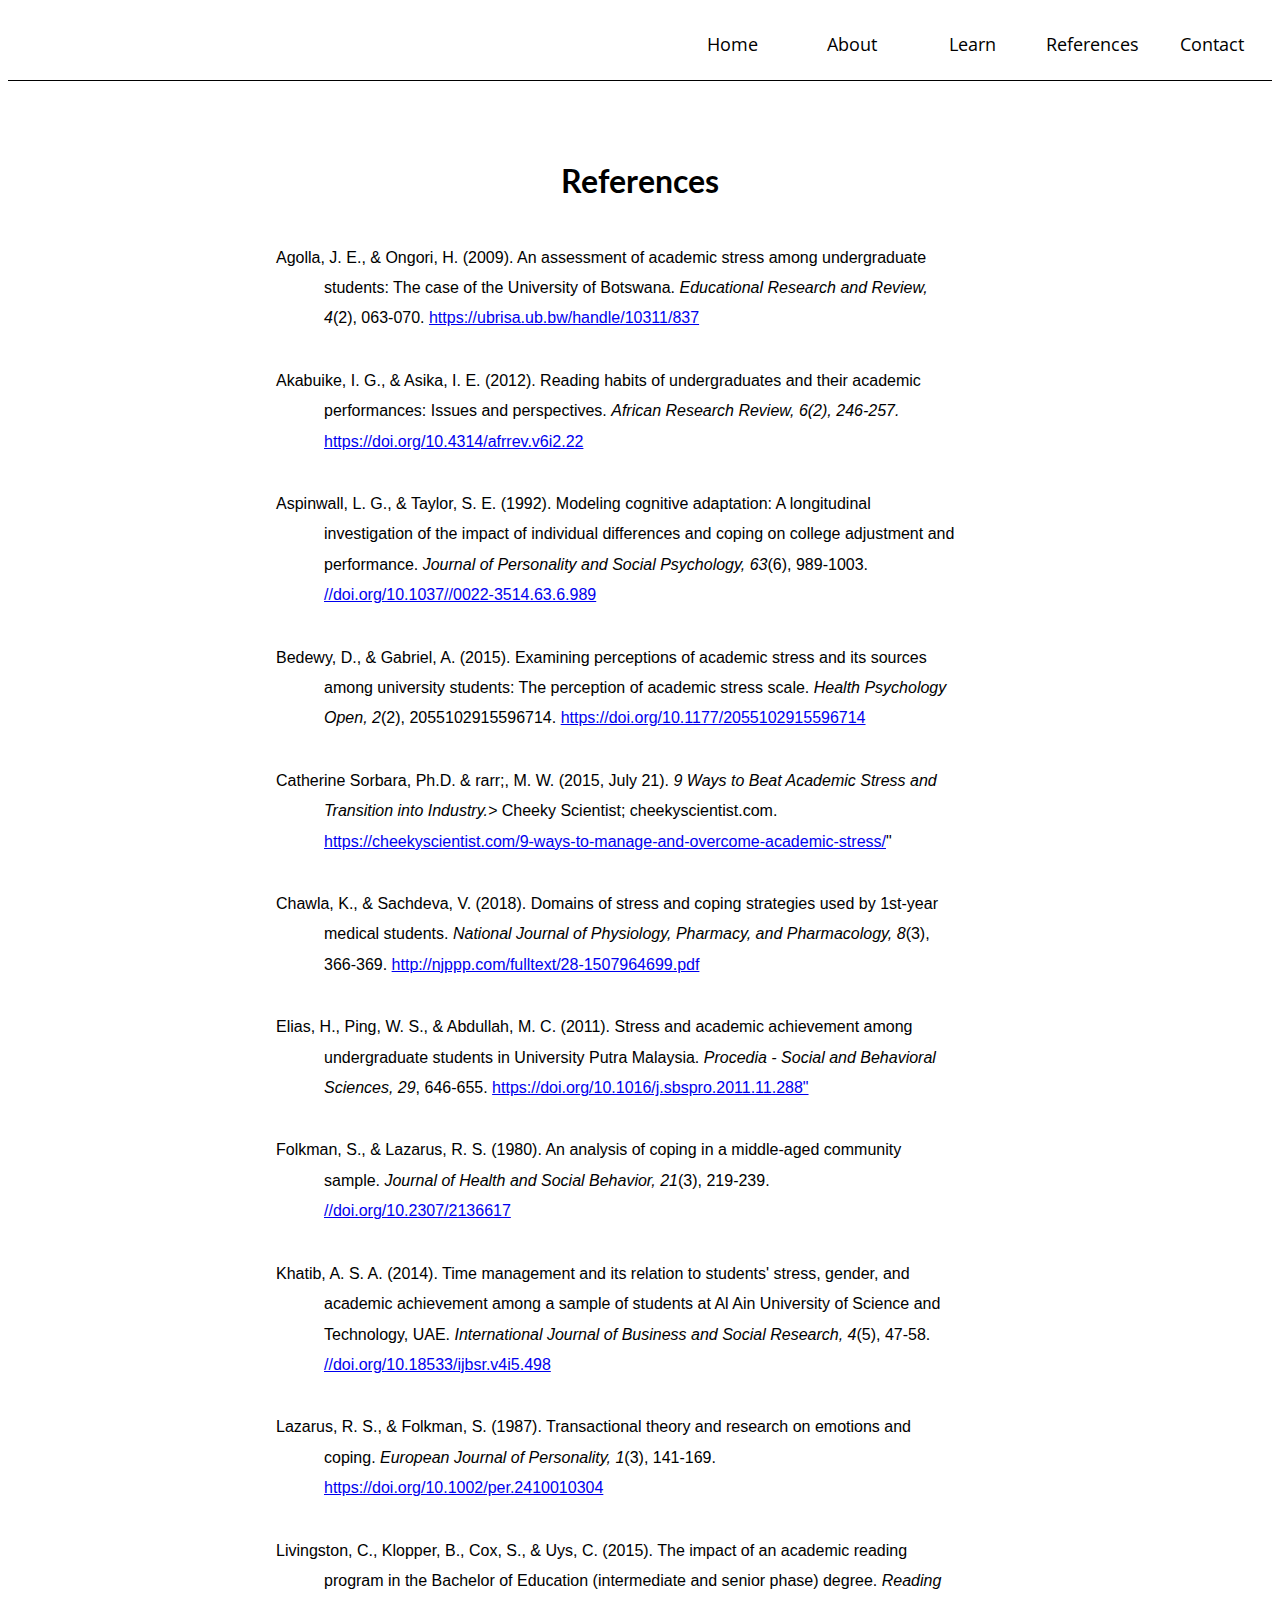
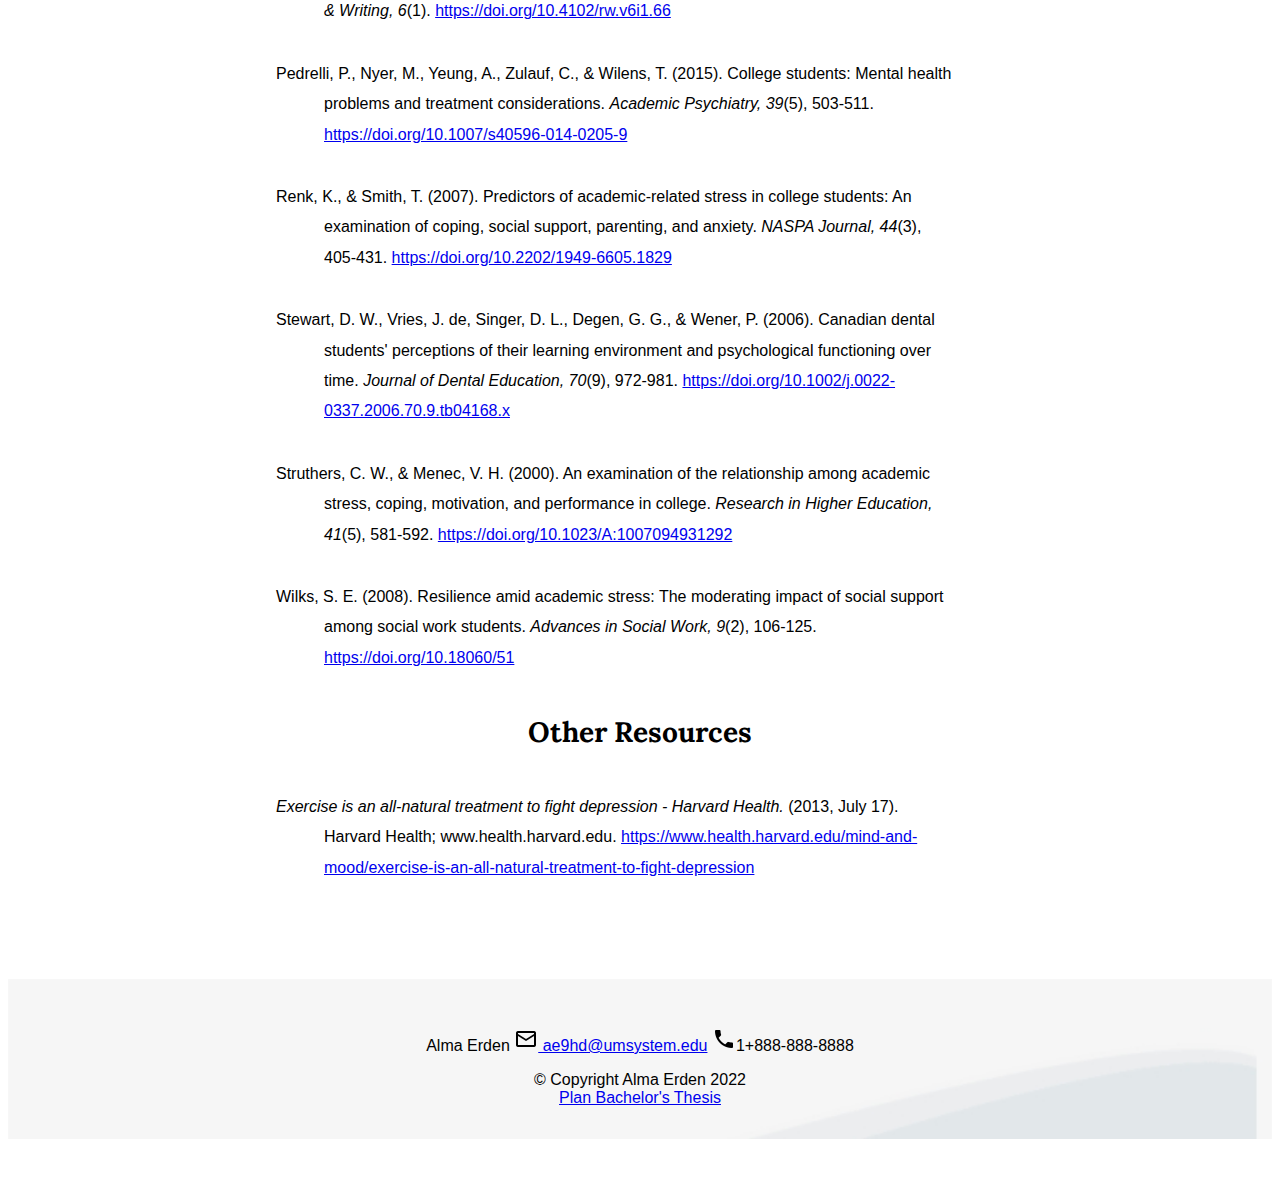
<file: islt_7355/references.html>
<!DOCTYPE html>
<html lang="en-US">
<head>
<!--Title: References Page
Author: Alma Erden
School: University of Missouri
Developed: 3 July 2022
Use: This is the references.html page for the Educational website 
I am developing as the final project of the IS_LT 7355 Web design & Development course.
Tested: 3 July 2022; Passed on Chrome and Edge
Validation: No issues were found on the validators-->
<link rel="stylesheet" type="text/css" href="style.css">
<link rel="stylesheet" type="text/css" href="nav.css">
<meta name="viewport" content="width=device-width, initial-scale=1.0">
<meta charset="utf-8">
<!--Favicon-->
<link rel="shortcut icon" type="image/x-icon" href="favicon.ico">
<!--Font Family-->
<link rel="preconnect" href="https://fonts.googleapis.com">
<link rel="preconnect"  type="text/css" href="https://fonts.gstatic.com" crossorigin>
<link
 href="https://fonts.googleapis.com/css2?family=Lora:ital,wght@0,500;0,600;0,700;1,400;1,500&family=Open+Sans:ital,wght@0,300;0,400;0,800;1,300;1,400&display=swap"
        rel="stylesheet">
<link
    href="https://fonts.googleapis.com/css2?family=Lato:ital,wght@0,100;0,300;0,400;1,100;1,300;1,900&display=swap"
        rel="stylesheet">

<style> .firstletter{ text-indent: -3rem;}

</style>

<title>References</title>
</head>

<body>
    
    <div id="navwrap">
        <nav id="navcontainer">
            <label id="hamburger">&#9776;</label>
            <ul>
                <li class="active"> <a href="index.html">Home</a></li>
                <li> <a href="about.html">About</a></li>
                <li> <a href="learn.html">Learn</a>
                    <ul class="mobilehide">
                        <li><a href="#learn1">Signs</a><li>
                        <li><a href="#learn2">Sources</a></li>
                        <li><a href="#learn3">Coping</a></li>
                    </ul>
                </li>
                <li> <a href="references.html">References</a></li>
                <li> <a href="contact.html">Contact</a></li>
            </ul>
        </nav>
    </div>
    
    <header class="referencesheading2">
        <h2>References</h2>
    </header>


    <main id="maincontainer-references">
    
        <p class="firstletter">
            Agolla, J. E., & Ongori, H. (2009). An assessment of academic stress among undergraduate students: The case of the University of Botswana. 
            <em>Educational Research and Review, 4</em>(2), 063-070. <a href="https://ubrisa.ub.bw/handle/10311/837">https://ubrisa.ub.bw/handle/10311/837</a></p>

        <p class="references-firstline">
            Akabuike, I. G., & Asika, I. E. (2012). Reading habits of undergraduates and their academic 
            performances: Issues and perspectives. <em>African Research Review, 6(2), 246-257.</em> 
            <a href="https://doi.org/10.4314/afrrev.v6i2.22">https://doi.org/10.4314/afrrev.v6i2.22</a></p>

        <p class="references-firstline">
            Aspinwall, L. G., & Taylor, S. E. (1992). Modeling cognitive adaptation: A longitudinal 
            investigation of the impact of individual differences and coping on college adjustment and performance. 
            <em>Journal of Personality and Social Psychology, 63</em>(6), 989-1003. 
            <a href="//doi.org/10.1037//0022-3514.63.6.989">//doi.org/10.1037//0022-3514.63.6.989</a></p>

        <p class="references-firstline">Bedewy, D., & Gabriel, A. (2015). Examining perceptions of academic stress and its sources 
            among university students: The perception of academic stress scale. <em>Health Psychology Open, 
            2</em>(2), 2055102915596714. <a href="https://doi.org/10.1177/2055102915596714">https://doi.org/10.1177/2055102915596714</a></p>

        <p class="references-firstline">Catherine Sorbara, Ph.D. & rarr;, M. W. (2015, July 21). <em>9 Ways to Beat Academic Stress
             and Transition into Industry.></em> Cheeky Scientist; cheekyscientist.com.
                <a href="https://cheekyscientist.com/9-ways-to-manage-and-overcome-academic-stress/">
                    https://cheekyscientist.com/9-ways-to-manage-and-overcome-academic-stress/</a>"</p>

        <p class="references-firstline">Chawla, K., & Sachdeva, V. (2018). Domains of stress and coping strategies used by 1st-year 
            medical students. <em>National Journal of Physiology, Pharmacy, and Pharmacology, 8</em>(3), 
            366-369. <a href="http://njppp.com/fulltext/28-1507964699.pdf">http://njppp.com/fulltext/28-1507964699.pdf</a></p>

        <p class="references-firstline">Elias, H., Ping, W. S., & Abdullah, M. C. (2011). Stress and academic achievement among 
            undergraduate students in University Putra Malaysia. <em>Procedia - Social and Behavioral Sciences, 29</em>, 
            646-655. <a href="https://doi.org/10.1016/j.sbspro.2011.11.288">https://doi.org/10.1016/j.sbspro.2011.11.288"</a></p>

        <p class="references-firstline">Folkman, S., & Lazarus, R. S. (1980). An analysis of coping in a middle-aged community
            sample. <em>Journal of Health and Social Behavior, 21</em>(3), 219-239. <a href="//doi.org/10.2307/2136617">//doi.org/10.2307/2136617</a></p>

        <p class="references-firstline">Khatib, A. S. A. (2014). Time management and its relation to students' stress, gender, and 
            academic achievement among a sample of students at Al Ain University of Science and Technology, UAE. 
            <em>International Journal of Business and Social Research, 4</em>(5), 47-58. 
            <a href="//doi.org/10.18533/ijbsr.v4i5.498">//doi.org/10.18533/ijbsr.v4i5.498</a></p>

        <p class="references-firstline">Lazarus, R. S., & Folkman, S. (1987). Transactional theory and research on emotions and
            coping. <em>European Journal of Personality, 1</em>(3), 141-169. <a href="https://doi.org/10.1002/per.2410010304">
            https://doi.org/10.1002/per.2410010304</a></p>

        <p class="references-firstline">Livingston, C., Klopper, B., Cox, S., & Uys, C. (2015). The impact of an academic reading 
            program in the Bachelor of Education (intermediate and senior phase) degree. <em>Reading & Writing, 6</em>(1).
             <a href="https://doi.org/10.4102/rw.v6i1.66">https://doi.org/10.4102/rw.v6i1.66</a></p>

        <p class="references-firstline">Pedrelli, P., Nyer, M., Yeung, A., Zulauf, C., & Wilens, T. (2015). College students: 
            Mental health problems and treatment considerations. <em>Academic Psychiatry, 39</em>(5), 503-511. 
            <a href="https://doi.org/10.1007/s40596-014-0205-9">https://doi.org/10.1007/s40596-014-0205-9</a></p>

        <p class="references-firstline">Renk, K., & Smith, T. (2007). Predictors of academic-related stress in college students: An
            examination of coping, social support, parenting, and anxiety. <em>NASPA Journal, 44</em>(3), 405-431. 
            <a href="https://doi.org/10.2202/1949-6605.1829">https://doi.org/10.2202/1949-6605.1829</a></p>

        <p class="references-firstline">Stewart, D. W., Vries, J. de, Singer, D. L., Degen, G. G., & Wener, P. (2006). Canadian dental 
            students' perceptions of their learning environment and psychological functioning over time. <em>Journal of Dental Education, 70</em>(9), 972-981. 
            <a href="https://doi.org/10.1002/j.0022-0337.2006.70.9.tb04168.x">https://doi.org/10.1002/j.0022-0337.2006.70.9.tb04168.x</a></p>

        <p class="references-firstline">Struthers, C. W., & Menec, V. H. (2000). An examination of the relationship among academic
            stress, coping, motivation, and performance in college. <em>Research in Higher Education, 41</em>(5), 581-592. 
            <a href="https://doi.org/10.1023/A:1007094931292">https://doi.org/10.1023/A:1007094931292</a></p>

        <p class="references-firstline">Wilks, S. E. (2008). Resilience amid academic stress: The moderating impact of social support 
            among social work students. <em>Advances in Social Work, 9</em>(2), 106-125. <a href="https://doi.org/10.18060/51">https://doi.org/10.18060/51</a></p>
        
        <div class=resorcesheading>
            <h3>Other Resources</h3>
        </div>
        <p class="references-firstline"><em>Exercise is an all-natural treatment to fight depression - Harvard Health.</em> (2013, July 17). Harvard Health; www.health.harvard.edu.
         <a href="https://www.health.harvard.edu/mind-and-mood/exercise-is-an-all-natural-treatment-to-fight-depression">
         https://www.health.harvard.edu/mind-and-mood/exercise-is-an-all-natural-treatment-to-fight-depression</a></p>
    </main> 
<div class="footermargin">    
 <footer>
    <div><p> Alma Erden <img src="images/email-icon.png" alt="email icon" id="emailicon"><a href="emailto:ae9hd@umsytem.edu">  ae9hd@umsystem.edu</a>   
        <img src="images/phone-icon.png" alt="phone icon" id="phone">1+888-888-8888 </p></div>

        <div>&copy;  Copyright Alma Erden 2022</div>  

        <a href='https://bachelorthesiswritingservice.com/'>Plan Bachelor's Thesis</a> <script type='text/javascript' src='https://www.freevisitorcounters.com/auth.php?id=80b8dd6a3fcb7092d4dfb1fd28cb9836e1385ad9'></script>
        <script type="text/javascript" src="https://www.freevisitorcounters.com/en/home/counter/956010/t/5"></script>
</footer>
</div>

</body>
</html>
</file>
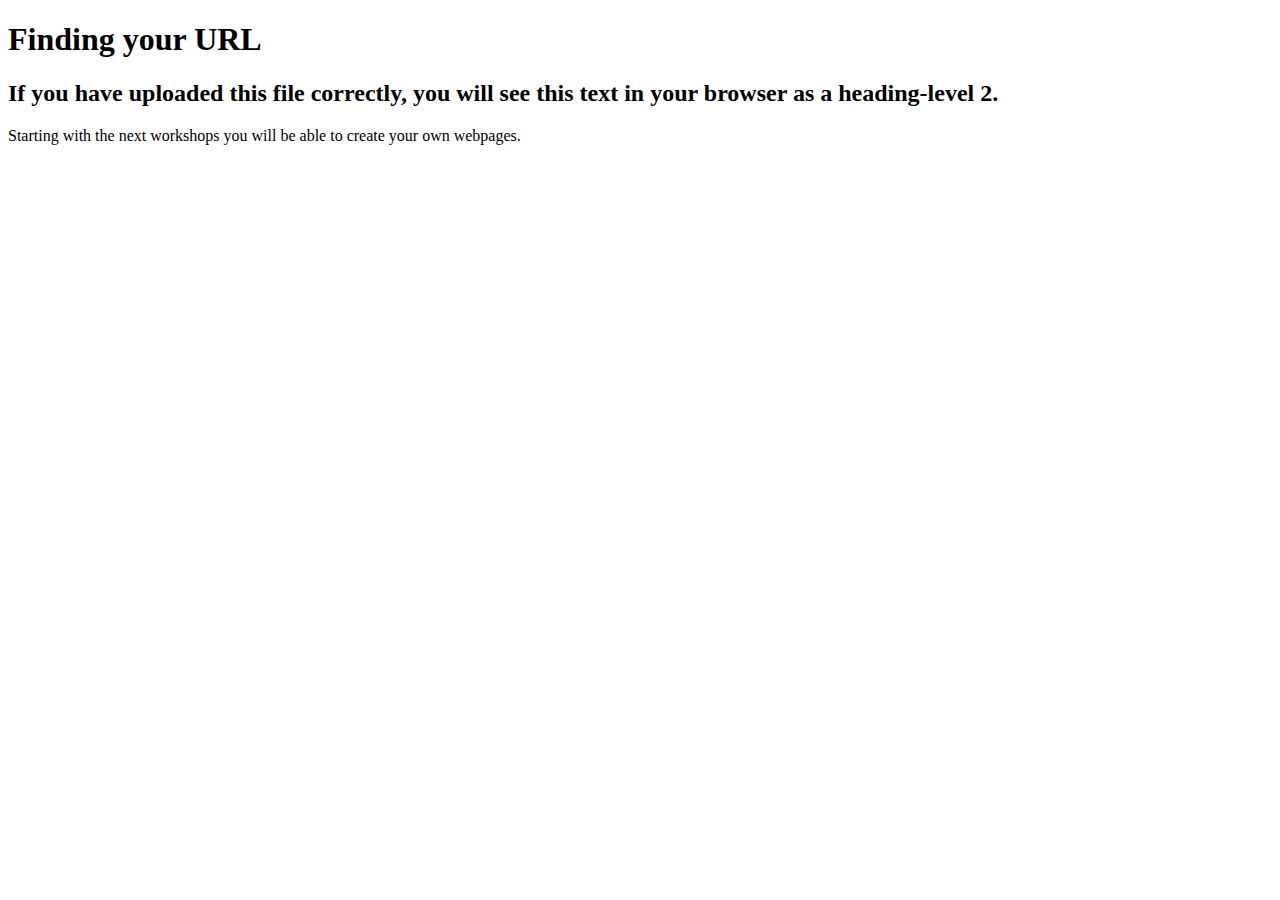
<file: islt_7355/test.html>
<!DOCTYPE html>
<html>
    
    <head>
        <meta charset="utf-8">
       <title>Finding Your URL</title>
        <meta name="description" content="Finding your URL in GitHub">
    </head>
    <body>
        
        <h1>Finding your URL</h1>
        <h2>If you have uploaded this file correctly, you will see this text in your browser as a heading-level 2.</h2>
        
        <p>
            Starting with the next workshops you will be able to create your own webpages.
        </p>
        
    
    </body>
</html>
</file>
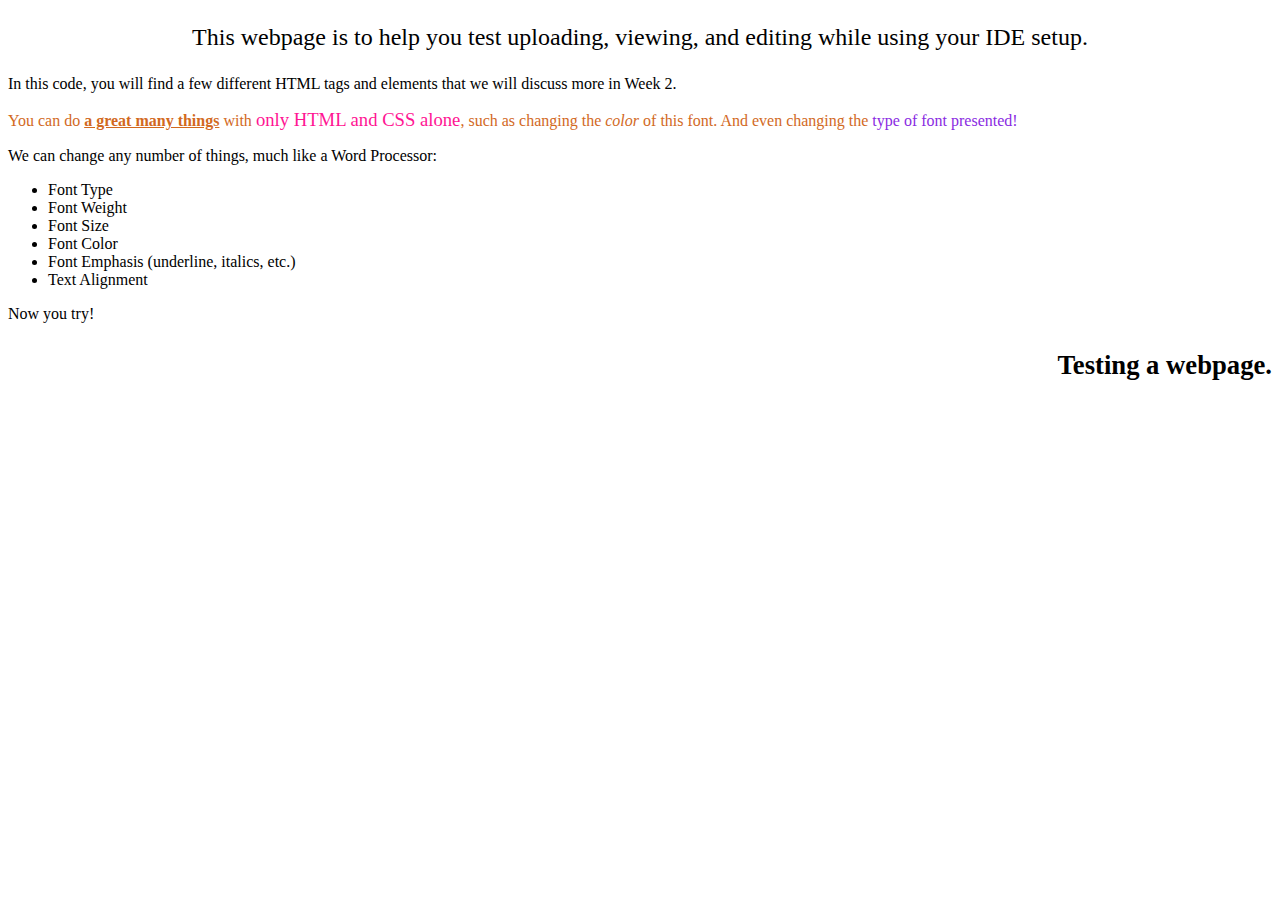
<file: islt_7355/webpageTest.html>
<!DOCTYPE html>
<html lang="en-US">
<head>
    <title>testing your website</title>
    <meta charset="utf-8">
</head>
<body>
<p style="text-align: center; font-size: 18pt;">This webpage is to help you test uploading, viewing, and editing while using your IDE setup.</p>
    
<p>In this code, you will find a few different HTML tags and elements that we will discuss more in Week 2.</p>
    <p style="color:chocolate;">You can do <span style="font-weight: 600; text-decoration: underline;"> a great many things</span> with <span style="font-size: 14pt; color: deeppink;">only HTML and CSS alone</span>, such as changing the <em>color</em> of this font. And even changing the <span style="font-family: cursive; color:blueviolet;"> type of font presented!</span></p>
    <p>We can change any number of things, much like a Word Processor:</p>
    <ul>
    <li>Font Type</li>
        <li>Font Weight</li>
        <li>Font Size</li>
        <li>Font Color</li>
        <li>Font Emphasis (underline, italics, etc.)</li>
        <li>Text Alignment</li>
    </ul>
    <p> Now you try! </p>
    <p style="text-align: right; font-weight: bold; font-size: 20pt;"> Testing a webpage.</p>
    
</body>
</html>
</file>
<file: islt_7355/style.css>
/* Font styles*/


/* Lora  is also the different style that is applied 
to  h1 for print query. 
@font face is not included here because I linked
 to the font and added the link to the head of the About page*/

h1 {
    font-family: 'Lora', serif;
    text-align: center;
    font-size: 3rem;
    margin: 3rem 0rem 2rem;}
h2 {
        font-family: 'Lato', sans-serif;
        font-size:2rem;
        
      }
        
p {font-family: 'Open-Sans', sans-serif;
    font-weight: 400;
    kerning: .2rem;}

footer{
    display: flex;
    align-items: center;
    justify-content: center;
    flex-direction: column;
    text-align: center;
    margin-bottom: 3rem;
    width:100%;
    min-height: 10rem;
    background-image: url("images/footer-image.png");
        background-size: cover;
    font-family: 'Open-Sans', sans-serif;
        }

blockquote{font-family: 'Lato', sans-serif;
            font-size: 1.2rem;
            font-weight: bold;}

/*animation for the phone and email icons in the footer*/

#emailicon{
    transition: 0.5s linear; }

#emailicon:hover {
    transform: scale(1.30);}
#phone{
    transition: 0.5s linear; }
    
#phone:hover {
    transform: scale(1.35);}
    



/*styles for index page*/

#homeheader{ display:inline;}
#homemain {display:grid;
grid-template: 100%/100%;
max-width: 55%;
margin: 0 auto;

}


.homecontent{grid-area: 1/1/span1/span1;}


#welcomeparagraph{
height:auto;
line-height: 1.9rem;}

.foot {display:inline;}

.purposeheading3 {font-size: 2rem;
    text-align: center;
}
.goalsol{ font-family: 'Open-Sans', sans-serif;
line-height: 1.9rem;
margin-bottom: 6rem;}

.heading4goals { font-family: 'Open-Sans', sans-serif;}

/*styles for about page*/
/*.print-education {display:none;}*/

.print-education{font-family:'Open-Sans', sans-serif;
line-height: 1.9rem;}

.videoresume {
    width: 80%;
   height: 100%; 
   padding: 1rem 0; 
text-align: center; 
background-color: #79ced4;
margin-left: 5rem;
margin-top: 3rem;}

.video{width:90%;
}
   
   #aboutmain{margin:0 10rem; 
   max-width: 60%;
   margin: 0 auto;}
   
   .aboutbody {display:grid;
       grid-template-rows:  10% 10% 25% 20% 20% 5% 10%;
       grid-template-columns: 100%;
        height: fit-content;}
   
   .aboutnav{grid-row:1 /span1;
   grid-column: 1/ span1;}
   
   .authorheader{ grid-row:2/span1;
   grid-column: 1/span1;}
   
   .authorprofile {grid-row: 3/ span1;
   grid-column: 1/span1;}
   
   .authorinfo{ grid-row:4/span1;
   grid-column: 1/span1;
   }
   
   .videoresume {grid-row: 5/span1;
   grid-column:1/span1;
   }
   
   
   .author-resume{grid-row: 6/span 1;
   grid-column: 1/span1;
   font-size: 3rem;
   font-weight: bold;
   text-align: center;
   margin-bottom: 5rem;
   margin-top:3rem ;
   }
   
   .aboutfoot{grid-row: 7/span1;
   grid-column: 1/span2;} 
   
   blockquote{
       font-size: 1.2rem;
   font-weight: bold;}
   
   .authorprofile>h2{
       font-size: 2rem;}
    .profilepicture {width:30%;
    height:auto;}
   
   .justify{ 
       
       line-height: 1.5rem;
   }
   
   
   blockquote{padding-right: 5rem;}
   
   .justify{ font-family: 'Open-Sans', sans-serif;}

   /*styles for learn page*/

.learnheader{display:inline;}

#learnmain{ display: grid;
grid-template: auto/auto;
max-width: 45%;
margin: 0 auto;
}
#learnmain p{ line-height: 1.9rem;
}

.ul-learngoals{list-style-type: none;
font-family:'Open-Sans', sans-serif;
line-height: 1.9rem;}

.ul-learnsigns{font-family:'Open-Sans', sans-serif;
line-height: 1.5rem;}

.introheading{text-align: center;
font-size: 1.8rem;}

.image-center{padding-left: 3rem;
margin-bottom: 5rem;}
.learn11image{margin-left: 5.5rem;}

.lineheight {line-height: 1.9rem;
}
.learn2heading2{text-align: center;}
.ways2-center{ margin-left:3.5rem;
}
.imagegreen{margin-bottom: -3rem;
margin-top: -1rem;}


.learnfoot{
    display: flex;
    align-items: center;
    justify-content: center;
    flex-direction: column;
    text-align: center;
    margin-bottom: 3rem;
    width:100%;
    min-height: 10rem;
    background-image: url("images/footer-image.png");
        background-size: cover;
        }

/* Styles for References page*/

.references-firstline {text-indent: -3rem;}
.referencesheading2{text-align: center;
font-size: 1.8rem;}
.resorcesheading{font-size:1.5rem;
text-align: center;
font-family:'Lora', serif;}


#maincontainer-references { 
    display:grid;
    grid-area: auto/auto/auto/auto;
    max-width: 50%;
    margin: 0 auto;
    
     line-height: 1.9rem;
    margin-bottom: 10rem;
    margin: auto;
    border:none;}


.footermargin {margin-top: 5rem;
                }
/*#maincontainer-references p:first-child::first-letter {color: white;
                                            font-size: 3rem;
                                            background-color: black;      
                                         }  */


/* Contact Page style*/
#contact-header {
    margin-bottom: 2rem;
}

.contact-form {
    
    width: 100%;
    margin: 0 auto;

}

.form-content-container {
    width: 50%;
    display: flex;
    flex-flow: row wrap;
    background-color: #79CED4;
    margin: 0 auto;
    border: 5px solid black;
    font-family: 'Open Sans', sans-serif;
}

hr {
    border-bottom: 1px solid black;
    border-top: none;
}

.form-header {
    width: 70%;
    margin: 0 auto;
    padding: 1.5rem 0rem;
    text-align: center;
}

.form-user-info,
.form-user-message-area {
    display: flex;
    flex-flow: column wrap;
    width: 100%;
    margin: 2%;
}

.form-text {
    width: 80%;
    margin: 0 auto;
}

input {
    width: 98.7%;
    height: 2.5rem;
}

textarea {
    width: 100%;
    margin: 0 auto;
    position: relative;
    right: .5%;

}

input,
textarea {
    margin: .5rem 0rem;
    font-family: 'Open Sans', sans-serif;
}

.form-user-message-area {
    margin-bottom: 7%;

}

/*button {
    position: relative;
    top: 5%; */
    
    button{background-color: black;
    color: white;
    font-weight: bold;
    font-family: 'Open Sans', sans-serif;
    font-size: 1.2rem;
    text-align: center;
    justify-content: center;
    margin: 2rem auto;
    width:40%;
    height:6rem;

}
.button-center{display:grid;
    margin: auto;
    width:50%;
    height:7rem;
    
text-align: center;
}

form {
    margin-bottom: 7rem;
}
@media only screen and (max-width: 570px)  {
    .form-content-container {
        width: 90%;}
.form-header{font-size: 0.8rem;}
    }
    
                                         

/* media query for mobile 570px*/

@media only screen and (max-width: 570px) {

    /*universal styles*/

h1 {font-size: 1.6rem;
margin-bottom: 1rem;}

h2{font-size: 1.3rem;}

h3{font-size: 0.9rem;}

p{font-size: 0.9rem;}

body {
    height: auto;
    width: 100%;
    margin: 0 ;}

main{ height:auto;

width:100%;
margin:0;
padding:0;

}
/*media query home*/

#homemain {display:grid;
    
min-width:90%;}

#welcomeparagraph{
    height:auto;
    line-height: 1.9rem;}
    
    .foot {display:inline;}
    
    .purposeheading3 {font-size: 1rem;
        text-align: center;
    }

    .purposeimage{ width:55%;
    height:auto;
padding-left: 1rem;
margin-left: 3rem;}

    .goalsol{ font-family: 'Open-Sans', sans-serif;
    line-height: 1.9rem;
    margin-bottom: 4rem;
    font-size: 0.9rem;}
    
    .heading4goals { font-family: 'Open-Sans', sans-serif;}


/* media query about page*/
/*.print-education {display: none;}*/

.videoresume {
    width: 90%;
   height: 80%; 
   margin-left: 0;
 
 }
   .video{
    width: 90%;

    height: 80%;
    padding:1rem 1rem;
    margin-left: 0;
   }
   #aboutmain{margin:0 10rem; 
   min-width: 80%;
   margin: 0 auto;}
   
   .aboutbody {display:grid;
       
        height: fit-content;}
   
   

   .author-resume a{
   font-size: 2rem;
   font-weight: bold;
   text-align: center;
   
   }
   
   .aboutfoot{grid-row: 7/span1;
   grid-column: 1/span2;} 
   
   
   .authorprofile>h2{
       font-size: 0.9rem;}
   
   .justify{ 
       
       line-height: 1.5rem;
   }
   .authorname-heading2{font-size:0.9rem}
   
   
   blockquote{padding-right: 5rem;}
   
   .justify{ font-family: 'Open-Sans', sans-serif;}

   /*media query learn page*/

   .learnheader{display:inline;}

#learnmain{ display:grid;
    grid-template: auto/auto;
max-width: 80%;
margin: 0 auto;

}
#learnmain>p{ line-height: 1.9rem;}

.ul-learngoals{list-style-type: none;
font-family:'Open-Sans', sans-serif;
line-height: 1.9rem;
font-size: 0.9rem;
}

.ul-learnsigns{font-family:'Open-Sans', sans-serif;
line-height: 1.5rem;
font-size:0.9rem;}

.introheading{text-align: center;
font-size: 1rem;}

.image-center{padding-left: 3rem;
margin-bottom: 5rem;
width:70%;
height:auto;}

.learnerheader>h1{font-size: 1rem;}

.stresspresence-image {width:65%;
height: auto;
padding-left: 2rem;}

.learn11image{ width:50%;
              height: auto;
            margin-left: 6rem;}
.learnfoot{
                display: flex;
                align-items: center;
                justify-content: center;
                flex-direction: column;
                text-align: center;
                margin-bottom: 3rem;
                width:100%;
                min-height: 10rem;
                background-image: url("images/footer-image.png");
                    background-size: cover;
                    }


/*media query reference page*/

.references-firstline {text-indent: -3rem;}

.referencesheading2{text-align: center;
font-size: 1.8rem;
margin-top: 3rem;}

.resorcesheading{font-size:1.5rem;
text-align: center;
font-family:'Lora', serif;
margin-top: 2rem;
padding-top: 2rem;}


#maincontainer-references { 
    display:grid;
    grid-area: auto/auto/auto/auto;
    min-width:75%;
    margin: 0 auto;
    padding: 4rem;
    font-size: 0.5rem;
    
     line-height: 1.9rem;
    margin-bottom: 10rem;
    margin: auto;
    border:none;}
    .resourceheading { font-family:'Open-Sans', sans-serif;
        font-size:0.9rem;}


.footermargin {margin-top: 5rem;
                }
/*#maincontainer-references p:first-child::first-letter {color: white;
                                            font-size: 3rem;
                                            background-color: black; }*/
}


 
 @media only screen and (min-width: 571px) and (max-width: 1024px)  {
 
 .videoresume {
    width: 90%;
   height: 80%; 
   margin-left: 0;
 
 }
   .video{
    width: 90%;

    height: 80%;
    padding:1rem 1rem;
    margin-left: 0;}

   }
                                            

/*print set-up for about page*/

@media print {

    * {
        background: transparent!important;
        color:black!important;
        box-shadow: none !important; 
        text-shadow: none !important; 
        font-family: 'Times New Roman', Times, serif;
        }

    h1 {   /*The element with different font-family in the about page for print*/

        font-family: 'Lora', serif;
        text-align: center;
        font-size: 20pt;
        /*margin: 3rem 0rem 2rem;}*/
        margin-top: 0;
        }

    #aboutbody {
        font-size: 12pt;
        height: auto;
        margin:0;
        color: black;
        font-family: 'Times New Roman', Times, serif;
    }
    blockquote{font-family: 'Time New Romans', serif;
        font-size: 16pt;
        font-weight: bold;
        color:black;}

    nav,
    .videoresume,
    .video,
    .author-resume>a,
    #authorheader h1,
    .authorprofile .profilepicture,
    #email,
    #phone
        {display: none !important;}
    
        .print-education {
            display: inline-flex;
            
            padding: 1rem;
            text-align: left;
}
#aboutmain{ 
    max-width: 100%;
    margin: 0;
    
}
#aboutmain p{font-family: 'Times New Roman', Times, serif;}
.authorprofile {margin-top: 0;}
h1 {text-align: center;
                margin-top: 0px;
                padding:0px;
}
.aboutfoot p {font-family: 'Times New Roman', Times, serif;}
.aboutfoot  {font-family: 'Times New Roman', Times, serif;
margin-bottom:0;
margin-top: 0;
height:40px;
padding: 0;}

blockquote{ font-family: 'Times New Roman', Times, serif;}


/*.authorname-heading2 {margin-top: 1rem;}
    margin-bottom: 2rem;*/

@page{margin:1in;}

}

/*table style*/
table{font-family: 'Open-Sans', sans-serif;
width:70%;}
.centertable{margin-left: 6.5rem;}

table, th, td{border:1px solid black;
border-collapse: collapse;}
thead{ background-color: rgb(125, 195, 202);}
th, td{padding:10px;}
caption{text-align: center;
padding-bottom: 7px;
font-weight: bold;}
tbody tr:nth-child(odd) {background-color: rgb(201, 191, 191);}

@media only screen and (max-width: 570px) {
table{width:90%;
}
table th, td{font-size: 0.8rem;}
.centertable{margin: auto;}
    
}
</file>
<file: islt_7355/nav.css>
/*nav style for desktop*/

nav{margin-top: 2rem;
        margin-bottom: 5rem;
        height: 3rem;
        border-bottom: 1px solid black;
        width: 100%;}
        
        
        nav ul {list-style-type: none;
                margin:0;
                padding: 0;
                color: black;
                display: flex;
                justify-content: flex-end; }
        
        nav>ul li{width: 120px;
                position: relative;
                text-align: center;
                
                font-size: 1.1rem;
                font-family: 'Open Sans', sans-serif;
                color: black;
                }
        
        nav a {text-decoration: none; 
                    
                    padding: 0px 0px 0px 0px;
                    color: black;}
        
        nav a:link {background-color: white;
                        color: #000000;
                }
        
        nav a:hover, nav a:focus { font-weight: bold;
                
        }
        nav a:active{ background-color: black;
                        color: white;
                            }
        
         nav ul li ul {position: absolute;
                        width: 120px;
                        display: none;
                        text-align: center;
                        font-size: 1.1rem;
                        font-family: 'Open Sans', sans-serif;
                        padding: 4.5px;  
                        }
        
        nav>ul>li:hover>ul { display: block; }
        nav ul li ul li{padding: 5px;
        }   
        
        #hamburger{display:none;}
        
        /*mobile nav*/
        
        @media only screen and (max-width: 570px) {
        
        #navwrap{position:relative;
        display:block;
        height: 40px;
        display:block;
        width:100%;}
        
        #hamburger{display: inline-block;
        padding-left:20px;
        
        width:26px;
        font-size: 2.3rem;
        }
        
        nav ul, nav:active ul{
        display: none;
        position:absolute;
        }
        
        nav:hover ul {display: block;
        }
        nav:hover #mobilehide{display:none;
        }
        nav li{ text-align: center;}
        
        nav>ul li{
            text-align:left;
            
            color:black;
            padding-left: 20px;
            line-height: 2.5rem;
            
        }
        
            nav a{ text-decoration:none;
            display: block;
            width: 200px;
            color:blue;}
        
            nav ul li ul li{display:none;
            margin-top: 2rem;
            }
            nav a:hover, nav a:focus { font-weight: bold;
            color:blue;
        }
        nav>ul li .lastchild{ color:blue}
        
        }
</file>
